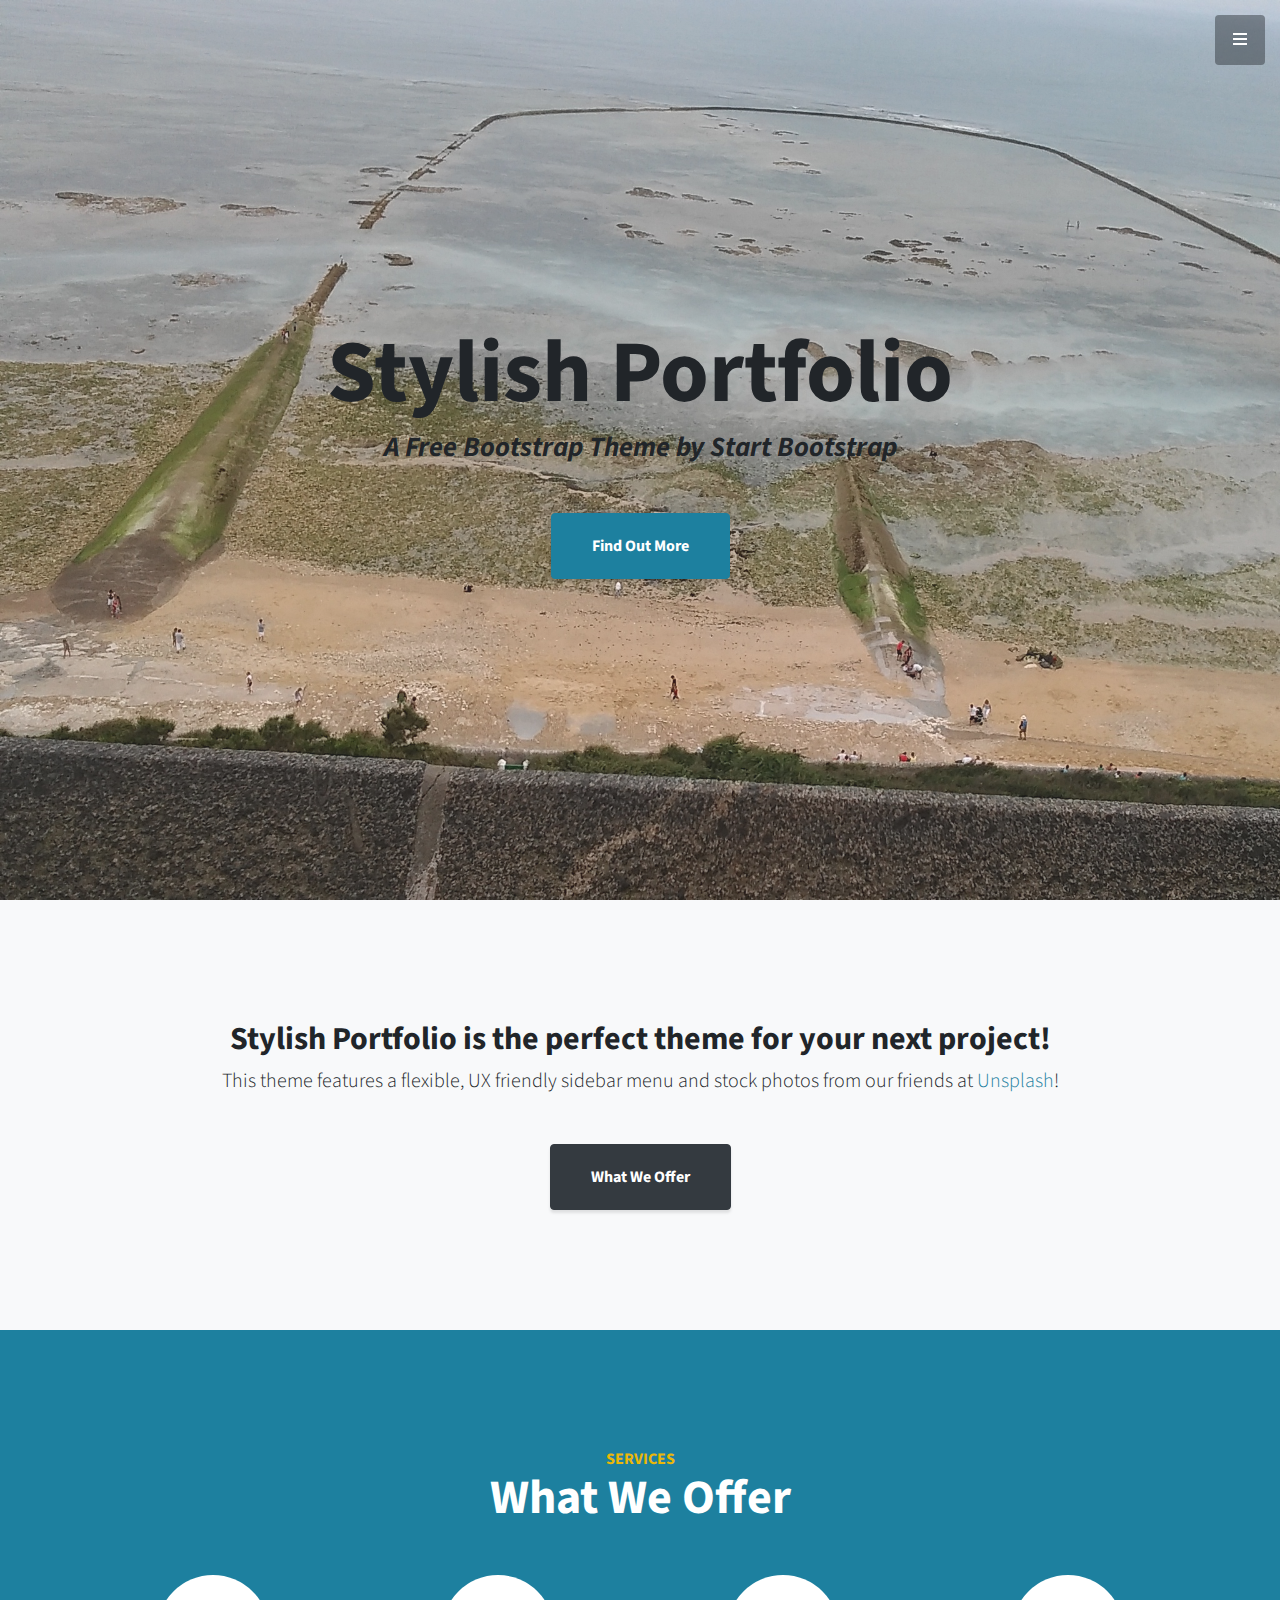
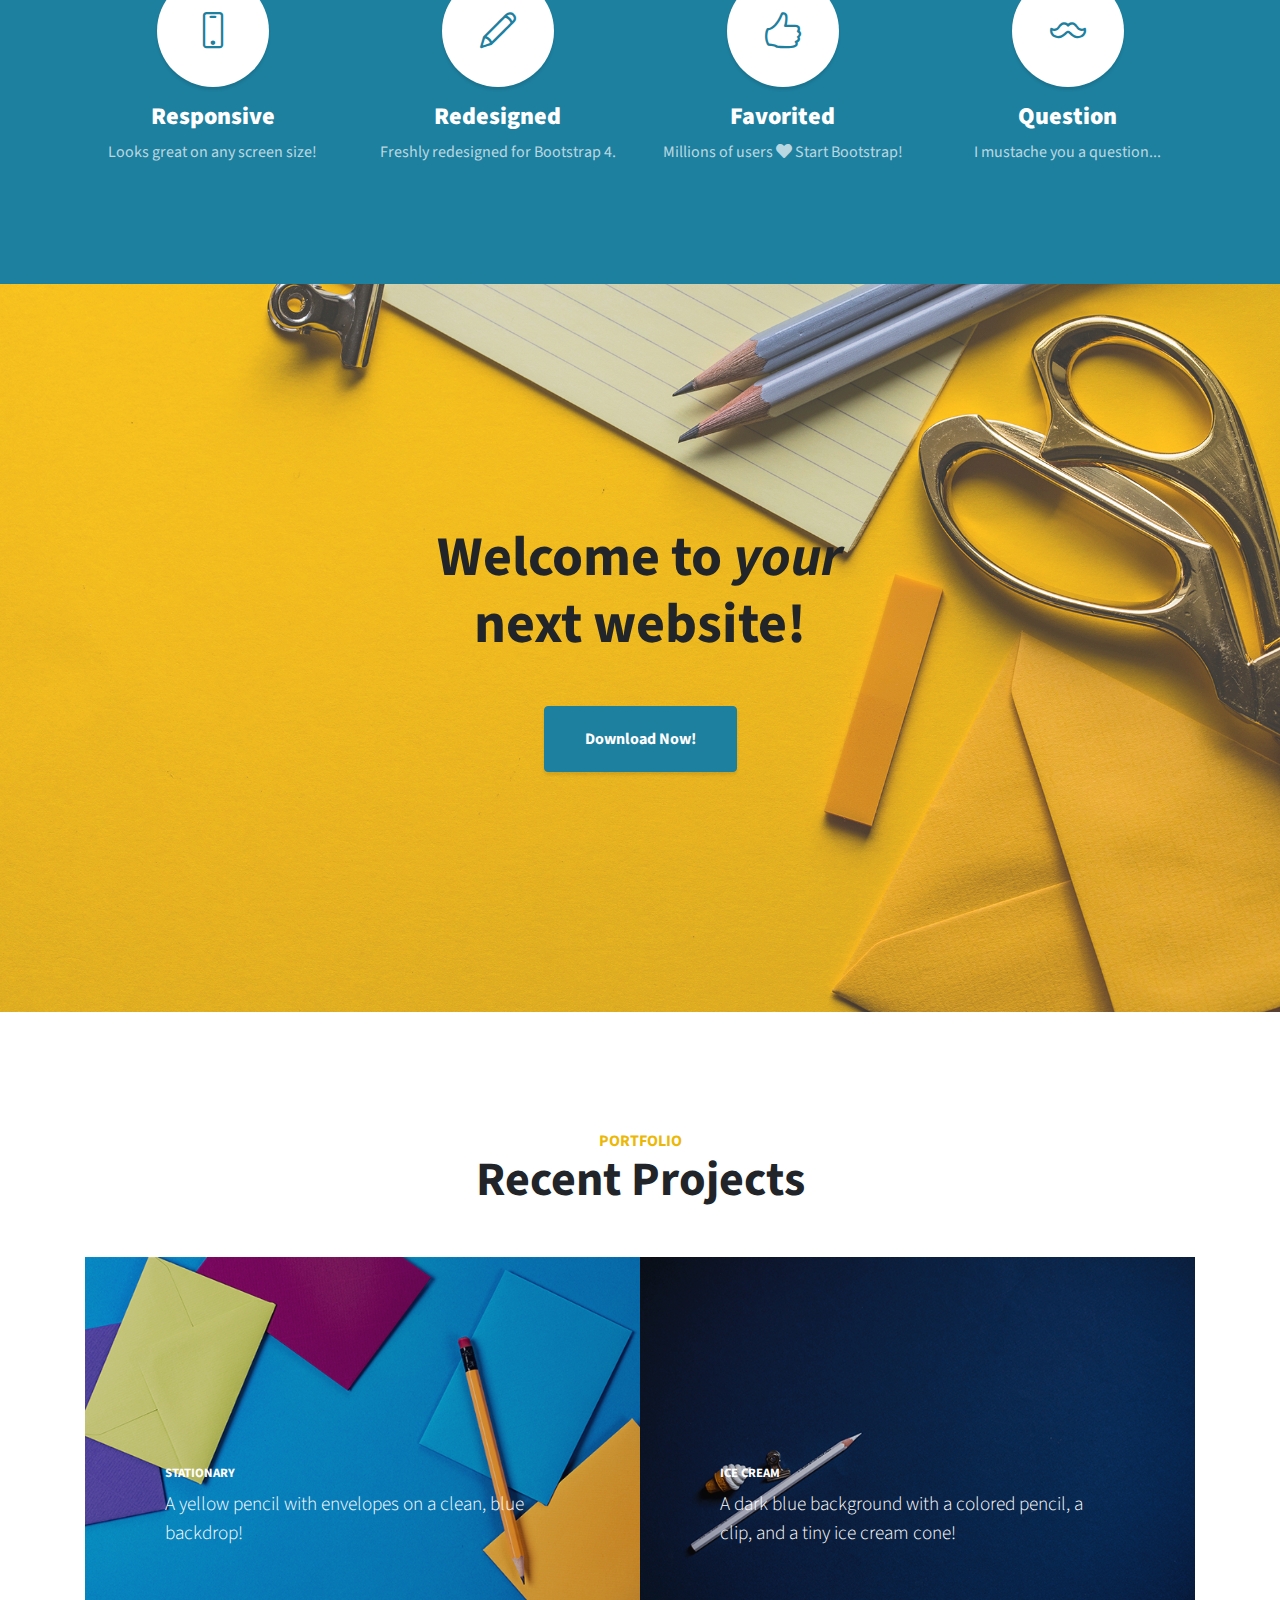
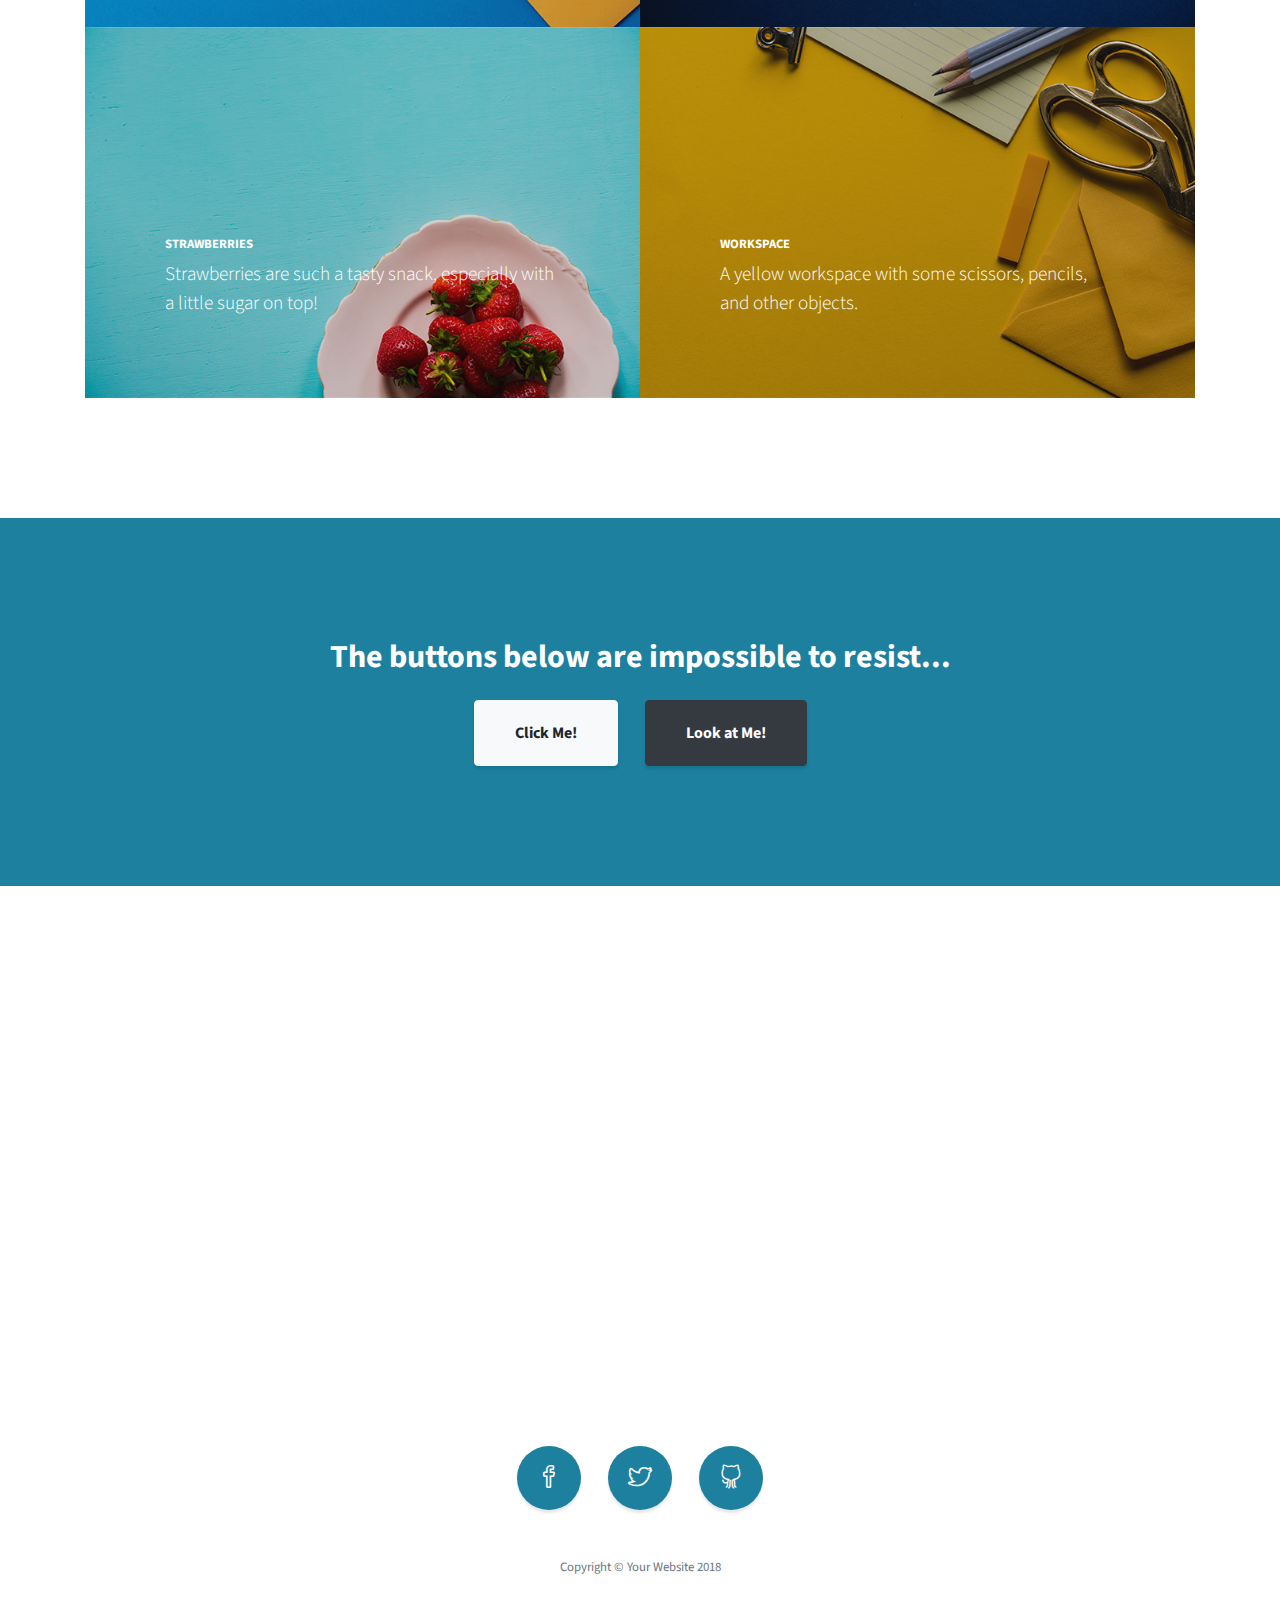
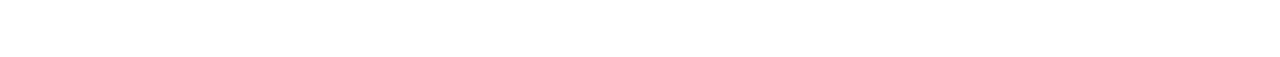
<file: static/startbootstrap-stylish-portfolio-gh-pages/index.html>
<!DOCTYPE html>
<html lang="en">

  <head>

    <meta charset="utf-8">
    <meta name="viewport" content="width=device-width, initial-scale=1, shrink-to-fit=no">
    <meta name="description" content="">
    <meta name="author" content="">

    <title>Stylish Portfolio - Start Bootstrap Template</title>

    <!-- Bootstrap Core CSS -->
    <link href="vendor/bootstrap/css/bootstrap.min.css" rel="stylesheet">

    <!-- Custom Fonts -->
    <link href="vendor/fontawesome-free/css/all.min.css" rel="stylesheet" type="text/css">
    <link href="https://fonts.googleapis.com/css?family=Source+Sans+Pro:300,400,700,300italic,400italic,700italic" rel="stylesheet" type="text/css">
    <link href="vendor/simple-line-icons/css/simple-line-icons.css" rel="stylesheet">

    <!-- Custom CSS -->
    <link href="css/stylish-portfolio.min.css" rel="stylesheet">


    <!-- Bootstrap core JavaScript -->
    <script src="vendor/jquery/jquery.min.js"></script>
    <script src="vendor/bootstrap/js/bootstrap.bundle.min.js"></script>

    <!-- Plugin JavaScript -->
    <script src="vendor/jquery-easing/jquery.easing.min.js"></script>

    <!-- Custom scripts for this template -->
    <script src="js/stylish-portfolio.min.js"></script>

  </head>

  <body id="page-top">

    <!-- Navigation -->
    <a class="menu-toggle rounded" href="#">
      <i class="fas fa-bars"></i>
    </a>
    <nav id="sidebar-wrapper">
      <ul class="sidebar-nav">
        <li class="sidebar-brand">
          <a class="js-scroll-trigger" href="#page-top">Start Bootstrap</a>
        </li>
        <li class="sidebar-nav-item">
          <a class="js-scroll-trigger" href="#page-top">Home</a>
        </li>
        <li class="sidebar-nav-item">
          <a class="js-scroll-trigger" href="#about">About</a>
        </li>
        <li class="sidebar-nav-item">
          <a class="js-scroll-trigger" href="#services">Services</a>
        </li>
        <li class="sidebar-nav-item">
          <a class="js-scroll-trigger" href="#portfolio">Portfolio</a>
        </li>
        <li class="sidebar-nav-item">
          <a class="js-scroll-trigger" href="#contact">Contact</a>
        </li>
      </ul>
    </nav>

    <!-- Header -->
    <header class="masthead d-flex">
      <div class="container text-center my-auto">
        <h1 class="mb-1">Stylish Portfolio</h1>
        <h3 class="mb-5">
          <em>A Free Bootstrap Theme by Start Bootstrap</em>
        </h3>
        <a class="btn btn-primary btn-xl js-scroll-trigger" href="#about">Find Out More</a>
      </div>
      <div class="overlay"></div>
    </header>

    <!-- About -->
    <section class="content-section bg-light" id="about">
      <div class="container text-center">
        <div class="row">
          <div class="col-lg-10 mx-auto">
            <h2>Stylish Portfolio is the perfect theme for your next project!</h2>
            <p class="lead mb-5">This theme features a flexible, UX friendly sidebar menu and stock photos from our friends at
              <a href="https://unsplash.com/">Unsplash</a>!</p>
            <a class="btn btn-dark btn-xl js-scroll-trigger" href="#services">What We Offer</a>
          </div>
        </div>
      </div>
    </section>

    <!-- Services -->
    <section class="content-section bg-primary text-white text-center" id="services">
      <div class="container">
        <div class="content-section-heading">
          <h3 class="text-secondary mb-0">Services</h3>
          <h2 class="mb-5">What We Offer</h2>
        </div>
        <div class="row">
          <div class="col-lg-3 col-md-6 mb-5 mb-lg-0">
            <span class="service-icon rounded-circle mx-auto mb-3">
              <i class="icon-screen-smartphone"></i>
            </span>
            <h4>
              <strong>Responsive</strong>
            </h4>
            <p class="text-faded mb-0">Looks great on any screen size!</p>
          </div>
          <div class="col-lg-3 col-md-6 mb-5 mb-lg-0">
            <span class="service-icon rounded-circle mx-auto mb-3">
              <i class="icon-pencil"></i>
            </span>
            <h4>
              <strong>Redesigned</strong>
            </h4>
            <p class="text-faded mb-0">Freshly redesigned for Bootstrap 4.</p>
          </div>
          <div class="col-lg-3 col-md-6 mb-5 mb-md-0">
            <span class="service-icon rounded-circle mx-auto mb-3">
              <i class="icon-like"></i>
            </span>
            <h4>
              <strong>Favorited</strong>
            </h4>
            <p class="text-faded mb-0">Millions of users
              <i class="fas fa-heart"></i>
              Start Bootstrap!</p>
          </div>
          <div class="col-lg-3 col-md-6">
            <span class="service-icon rounded-circle mx-auto mb-3">
              <i class="icon-mustache"></i>
            </span>
            <h4>
              <strong>Question</strong>
            </h4>
            <p class="text-faded mb-0">I mustache you a question...</p>
          </div>
        </div>
      </div>
    </section>

    <!-- Callout -->
    <section class="callout">
      <div class="container text-center">
        <h2 class="mx-auto mb-5">Welcome to
          <em>your</em>
          next website!</h2>
        <a class="btn btn-primary btn-xl" href="https://startbootstrap.com/template-overviews/stylish-portfolio/">Download Now!</a>
      </div>
    </section>

    <!-- Portfolio -->
    <section class="content-section" id="portfolio">
      <div class="container">
        <div class="content-section-heading text-center">
          <h3 class="text-secondary mb-0">Portfolio</h3>
          <h2 class="mb-5">Recent Projects</h2>
        </div>
        <div class="row no-gutters">
          <div class="col-lg-6">
            <a class="portfolio-item" href="#">
              <span class="caption">
                <span class="caption-content">
                  <h2>Stationary</h2>
                  <p class="mb-0">A yellow pencil with envelopes on a clean, blue backdrop!</p>
                </span>
              </span>
              <img class="img-fluid" src="img/portfolio-1.jpg" alt="">
            </a>
          </div>
          <div class="col-lg-6">
            <a class="portfolio-item" href="#">
              <span class="caption">
                <span class="caption-content">
                  <h2>Ice Cream</h2>
                  <p class="mb-0">A dark blue background with a colored pencil, a clip, and a tiny ice cream cone!</p>
                </span>
              </span>
              <img class="img-fluid" src="img/portfolio-2.jpg" alt="">
            </a>
          </div>
          <div class="col-lg-6">
            <a class="portfolio-item" href="#">
              <span class="caption">
                <span class="caption-content">
                  <h2>Strawberries</h2>
                  <p class="mb-0">Strawberries are such a tasty snack, especially with a little sugar on top!</p>
                </span>
              </span>
              <img class="img-fluid" src="img/portfolio-3.jpg" alt="">
            </a>
          </div>
          <div class="col-lg-6">
            <a class="portfolio-item" href="#">
              <span class="caption">
                <span class="caption-content">
                  <h2>Workspace</h2>
                  <p class="mb-0">A yellow workspace with some scissors, pencils, and other objects.</p>
                </span>
              </span>
              <img class="img-fluid" src="img/portfolio-4.jpg" alt="">
            </a>
          </div>
        </div>
      </div>
    </section>

    <!-- Call to Action -->
    <section class="content-section bg-primary text-white">
      <div class="container text-center">
        <h2 class="mb-4">The buttons below are impossible to resist...</h2>
        <a href="#" class="btn btn-xl btn-light mr-4">Click Me!</a>
        <a href="#" class="btn btn-xl btn-dark">Look at Me!</a>
      </div>
    </section>

    <!-- Map -->
    <section id="contact" class="map">
      <iframe width="100%" height="100%" frameborder="0" scrolling="no" marginheight="0" marginwidth="0" src="https://maps.google.com/maps?f=q&amp;source=s_q&amp;hl=en&amp;geocode=&amp;q=Twitter,+Inc.,+Market+Street,+San+Francisco,+CA&amp;aq=0&amp;oq=twitter&amp;sll=28.659344,-81.187888&amp;sspn=0.128789,0.264187&amp;ie=UTF8&amp;hq=Twitter,+Inc.,+Market+Street,+San+Francisco,+CA&amp;t=m&amp;z=15&amp;iwloc=A&amp;output=embed"></iframe>
      <br/>
      <small>
        <a href="https://maps.google.com/maps?f=q&amp;source=embed&amp;hl=en&amp;geocode=&amp;q=Twitter,+Inc.,+Market+Street,+San+Francisco,+CA&amp;aq=0&amp;oq=twitter&amp;sll=28.659344,-81.187888&amp;sspn=0.128789,0.264187&amp;ie=UTF8&amp;hq=Twitter,+Inc.,+Market+Street,+San+Francisco,+CA&amp;t=m&amp;z=15&amp;iwloc=A"></a>
      </small>
    </section>

    <!-- Footer -->
    <footer class="footer text-center">
      <div class="container">
        <ul class="list-inline mb-5">
          <li class="list-inline-item">
            <a class="social-link rounded-circle text-white mr-3" href="#">
              <i class="icon-social-facebook"></i>
            </a>
          </li>
          <li class="list-inline-item">
            <a class="social-link rounded-circle text-white mr-3" href="#">
              <i class="icon-social-twitter"></i>
            </a>
          </li>
          <li class="list-inline-item">
            <a class="social-link rounded-circle text-white" href="#">
              <i class="icon-social-github"></i>
            </a>
          </li>
        </ul>
        <p class="text-muted small mb-0">Copyright &copy; Your Website 2018</p>
      </div>
    </footer>

    <!-- Scroll to Top Button-->
    <a class="scroll-to-top rounded js-scroll-trigger" href="#page-top">
      <i class="fas fa-angle-up"></i>
    </a>
  </body>

</html>
</file>
<file: static/startbootstrap-stylish-portfolio-gh-pages/vendor/simple-line-icons/css/simple-line-icons.css>
@font-face {
  font-family: 'simple-line-icons';
  src: url('../fonts/Simple-Line-Icons.eot?v=2.4.0');
  src: url('../fonts/Simple-Line-Icons.eot?v=2.4.0#iefix') format('embedded-opentype'), url('../fonts/Simple-Line-Icons.woff2?v=2.4.0') format('woff2'), url('../fonts/Simple-Line-Icons.ttf?v=2.4.0') format('truetype'), url('../fonts/Simple-Line-Icons.woff?v=2.4.0') format('woff'), url('../fonts/Simple-Line-Icons.svg?v=2.4.0#simple-line-icons') format('svg');
  font-weight: normal;
  font-style: normal;
}
/*
 Use the following CSS code if you want to have a class per icon.
 Instead of a list of all class selectors, you can use the generic [class*="icon-"] selector, but it's slower:
*/
.icon-user,
.icon-people,
.icon-user-female,
.icon-user-follow,
.icon-user-following,
.icon-user-unfollow,
.icon-login,
.icon-logout,
.icon-emotsmile,
.icon-phone,
.icon-call-end,
.icon-call-in,
.icon-call-out,
.icon-map,
.icon-location-pin,
.icon-direction,
.icon-directions,
.icon-compass,
.icon-layers,
.icon-menu,
.icon-list,
.icon-options-vertical,
.icon-options,
.icon-arrow-down,
.icon-arrow-left,
.icon-arrow-right,
.icon-arrow-up,
.icon-arrow-up-circle,
.icon-arrow-left-circle,
.icon-arrow-right-circle,
.icon-arrow-down-circle,
.icon-check,
.icon-clock,
.icon-plus,
.icon-minus,
.icon-close,
.icon-event,
.icon-exclamation,
.icon-organization,
.icon-trophy,
.icon-screen-smartphone,
.icon-screen-desktop,
.icon-plane,
.icon-notebook,
.icon-mustache,
.icon-mouse,
.icon-magnet,
.icon-energy,
.icon-disc,
.icon-cursor,
.icon-cursor-move,
.icon-crop,
.icon-chemistry,
.icon-speedometer,
.icon-shield,
.icon-screen-tablet,
.icon-magic-wand,
.icon-hourglass,
.icon-graduation,
.icon-ghost,
.icon-game-controller,
.icon-fire,
.icon-eyeglass,
.icon-envelope-open,
.icon-envelope-letter,
.icon-bell,
.icon-badge,
.icon-anchor,
.icon-wallet,
.icon-vector,
.icon-speech,
.icon-puzzle,
.icon-printer,
.icon-present,
.icon-playlist,
.icon-pin,
.icon-picture,
.icon-handbag,
.icon-globe-alt,
.icon-globe,
.icon-folder-alt,
.icon-folder,
.icon-film,
.icon-feed,
.icon-drop,
.icon-drawer,
.icon-docs,
.icon-doc,
.icon-diamond,
.icon-cup,
.icon-calculator,
.icon-bubbles,
.icon-briefcase,
.icon-book-open,
.icon-basket-loaded,
.icon-basket,
.icon-bag,
.icon-action-undo,
.icon-action-redo,
.icon-wrench,
.icon-umbrella,
.icon-trash,
.icon-tag,
.icon-support,
.icon-frame,
.icon-size-fullscreen,
.icon-size-actual,
.icon-shuffle,
.icon-share-alt,
.icon-share,
.icon-rocket,
.icon-question,
.icon-pie-chart,
.icon-pencil,
.icon-note,
.icon-loop,
.icon-home,
.icon-grid,
.icon-graph,
.icon-microphone,
.icon-music-tone-alt,
.icon-music-tone,
.icon-earphones-alt,
.icon-earphones,
.icon-equalizer,
.icon-like,
.icon-dislike,
.icon-control-start,
.icon-control-rewind,
.icon-control-play,
.icon-control-pause,
.icon-control-forward,
.icon-control-end,
.icon-volume-1,
.icon-volume-2,
.icon-volume-off,
.icon-calendar,
.icon-bulb,
.icon-chart,
.icon-ban,
.icon-bubble,
.icon-camrecorder,
.icon-camera,
.icon-cloud-download,
.icon-cloud-upload,
.icon-envelope,
.icon-eye,
.icon-flag,
.icon-heart,
.icon-info,
.icon-key,
.icon-link,
.icon-lock,
.icon-lock-open,
.icon-magnifier,
.icon-magnifier-add,
.icon-magnifier-remove,
.icon-paper-clip,
.icon-paper-plane,
.icon-power,
.icon-refresh,
.icon-reload,
.icon-settings,
.icon-star,
.icon-symbol-female,
.icon-symbol-male,
.icon-target,
.icon-credit-card,
.icon-paypal,
.icon-social-tumblr,
.icon-social-twitter,
.icon-social-facebook,
.icon-social-instagram,
.icon-social-linkedin,
.icon-social-pinterest,
.icon-social-github,
.icon-social-google,
.icon-social-reddit,
.icon-social-skype,
.icon-social-dribbble,
.icon-social-behance,
.icon-social-foursqare,
.icon-social-soundcloud,
.icon-social-spotify,
.icon-social-stumbleupon,
.icon-social-youtube,
.icon-social-dropbox,
.icon-social-vkontakte,
.icon-social-steam {
  font-family: 'simple-line-icons';
  speak: none;
  font-style: normal;
  font-weight: normal;
  font-variant: normal;
  text-transform: none;
  line-height: 1;
  /* Better Font Rendering =========== */
  -webkit-font-smoothing: antialiased;
  -moz-osx-font-smoothing: grayscale;
}
.icon-user:before {
  content: "\e005";
}
.icon-people:before {
  content: "\e001";
}
.icon-user-female:before {
  content: "\e000";
}
.icon-user-follow:before {
  content: "\e002";
}
.icon-user-following:before {
  content: "\e003";
}
.icon-user-unfollow:before {
  content: "\e004";
}
.icon-login:before {
  content: "\e066";
}
.icon-logout:before {
  content: "\e065";
}
.icon-emotsmile:before {
  content: "\e021";
}
.icon-phone:before {
  content: "\e600";
}
.icon-call-end:before {
  content: "\e048";
}
.icon-call-in:before {
  content: "\e047";
}
.icon-call-out:before {
  content: "\e046";
}
.icon-map:before {
  content: "\e033";
}
.icon-location-pin:before {
  content: "\e096";
}
.icon-direction:before {
  content: "\e042";
}
.icon-directions:before {
  content: "\e041";
}
.icon-compass:before {
  content: "\e045";
}
.icon-layers:before {
  content: "\e034";
}
.icon-menu:before {
  content: "\e601";
}
.icon-list:before {
  content: "\e067";
}
.icon-options-vertical:before {
  content: "\e602";
}
.icon-options:before {
  content: "\e603";
}
.icon-arrow-down:before {
  content: "\e604";
}
.icon-arrow-left:before {
  content: "\e605";
}
.icon-arrow-right:before {
  content: "\e606";
}
.icon-arrow-up:before {
  content: "\e607";
}
.icon-arrow-up-circle:before {
  content: "\e078";
}
.icon-arrow-left-circle:before {
  content: "\e07a";
}
.icon-arrow-right-circle:before {
  content: "\e079";
}
.icon-arrow-down-circle:before {
  content: "\e07b";
}
.icon-check:before {
  content: "\e080";
}
.icon-clock:before {
  content: "\e081";
}
.icon-plus:before {
  content: "\e095";
}
.icon-minus:before {
  content: "\e615";
}
.icon-close:before {
  content: "\e082";
}
.icon-event:before {
  content: "\e619";
}
.icon-exclamation:before {
  content: "\e617";
}
.icon-organization:before {
  content: "\e616";
}
.icon-trophy:before {
  content: "\e006";
}
.icon-screen-smartphone:before {
  content: "\e010";
}
.icon-screen-desktop:before {
  content: "\e011";
}
.icon-plane:before {
  content: "\e012";
}
.icon-notebook:before {
  content: "\e013";
}
.icon-mustache:before {
  content: "\e014";
}
.icon-mouse:before {
  content: "\e015";
}
.icon-magnet:before {
  content: "\e016";
}
.icon-energy:before {
  content: "\e020";
}
.icon-disc:before {
  content: "\e022";
}
.icon-cursor:before {
  content: "\e06e";
}
.icon-cursor-move:before {
  content: "\e023";
}
.icon-crop:before {
  content: "\e024";
}
.icon-chemistry:before {
  content: "\e026";
}
.icon-speedometer:before {
  content: "\e007";
}
.icon-shield:before {
  content: "\e00e";
}
.icon-screen-tablet:before {
  content: "\e00f";
}
.icon-magic-wand:before {
  content: "\e017";
}
.icon-hourglass:before {
  content: "\e018";
}
.icon-graduation:before {
  content: "\e019";
}
.icon-ghost:before {
  content: "\e01a";
}
.icon-game-controller:before {
  content: "\e01b";
}
.icon-fire:before {
  content: "\e01c";
}
.icon-eyeglass:before {
  content: "\e01d";
}
.icon-envelope-open:before {
  content: "\e01e";
}
.icon-envelope-letter:before {
  content: "\e01f";
}
.icon-bell:before {
  content: "\e027";
}
.icon-badge:before {
  content: "\e028";
}
.icon-anchor:before {
  content: "\e029";
}
.icon-wallet:before {
  content: "\e02a";
}
.icon-vector:before {
  content: "\e02b";
}
.icon-speech:before {
  content: "\e02c";
}
.icon-puzzle:before {
  content: "\e02d";
}
.icon-printer:before {
  content: "\e02e";
}
.icon-present:before {
  content: "\e02f";
}
.icon-playlist:before {
  content: "\e030";
}
.icon-pin:before {
  content: "\e031";
}
.icon-picture:before {
  content: "\e032";
}
.icon-handbag:before {
  content: "\e035";
}
.icon-globe-alt:before {
  content: "\e036";
}
.icon-globe:before {
  content: "\e037";
}
.icon-folder-alt:before {
  content: "\e039";
}
.icon-folder:before {
  content: "\e089";
}
.icon-film:before {
  content: "\e03a";
}
.icon-feed:before {
  content: "\e03b";
}
.icon-drop:before {
  content: "\e03e";
}
.icon-drawer:before {
  content: "\e03f";
}
.icon-docs:before {
  content: "\e040";
}
.icon-doc:before {
  content: "\e085";
}
.icon-diamond:before {
  content: "\e043";
}
.icon-cup:before {
  content: "\e044";
}
.icon-calculator:before {
  content: "\e049";
}
.icon-bubbles:before {
  content: "\e04a";
}
.icon-briefcase:before {
  content: "\e04b";
}
.icon-book-open:before {
  content: "\e04c";
}
.icon-basket-loaded:before {
  content: "\e04d";
}
.icon-basket:before {
  content: "\e04e";
}
.icon-bag:before {
  content: "\e04f";
}
.icon-action-undo:before {
  content: "\e050";
}
.icon-action-redo:before {
  content: "\e051";
}
.icon-wrench:before {
  content: "\e052";
}
.icon-umbrella:before {
  content: "\e053";
}
.icon-trash:before {
  content: "\e054";
}
.icon-tag:before {
  content: "\e055";
}
.icon-support:before {
  content: "\e056";
}
.icon-frame:before {
  content: "\e038";
}
.icon-size-fullscreen:before {
  content: "\e057";
}
.icon-size-actual:before {
  content: "\e058";
}
.icon-shuffle:before {
  content: "\e059";
}
.icon-share-alt:before {
  content: "\e05a";
}
.icon-share:before {
  content: "\e05b";
}
.icon-rocket:before {
  content: "\e05c";
}
.icon-question:before {
  content: "\e05d";
}
.icon-pie-chart:before {
  content: "\e05e";
}
.icon-pencil:before {
  content: "\e05f";
}
.icon-note:before {
  content: "\e060";
}
.icon-loop:before {
  content: "\e064";
}
.icon-home:before {
  content: "\e069";
}
.icon-grid:before {
  content: "\e06a";
}
.icon-graph:before {
  content: "\e06b";
}
.icon-microphone:before {
  content: "\e063";
}
.icon-music-tone-alt:before {
  content: "\e061";
}
.icon-music-tone:before {
  content: "\e062";
}
.icon-earphones-alt:before {
  content: "\e03c";
}
.icon-earphones:before {
  content: "\e03d";
}
.icon-equalizer:before {
  content: "\e06c";
}
.icon-like:before {
  content: "\e068";
}
.icon-dislike:before {
  content: "\e06d";
}
.icon-control-start:before {
  content: "\e06f";
}
.icon-control-rewind:before {
  content: "\e070";
}
.icon-control-play:before {
  content: "\e071";
}
.icon-control-pause:before {
  content: "\e072";
}
.icon-control-forward:before {
  content: "\e073";
}
.icon-control-end:before {
  content: "\e074";
}
.icon-volume-1:before {
  content: "\e09f";
}
.icon-volume-2:before {
  content: "\e0a0";
}
.icon-volume-off:before {
  content: "\e0a1";
}
.icon-calendar:before {
  content: "\e075";
}
.icon-bulb:before {
  content: "\e076";
}
.icon-chart:before {
  content: "\e077";
}
.icon-ban:before {
  content: "\e07c";
}
.icon-bubble:before {
  content: "\e07d";
}
.icon-camrecorder:before {
  content: "\e07e";
}
.icon-camera:before {
  content: "\e07f";
}
.icon-cloud-download:before {
  content: "\e083";
}
.icon-cloud-upload:before {
  content: "\e084";
}
.icon-envelope:before {
  content: "\e086";
}
.icon-eye:before {
  content: "\e087";
}
.icon-flag:before {
  content: "\e088";
}
.icon-heart:before {
  content: "\e08a";
}
.icon-info:before {
  content: "\e08b";
}
.icon-key:before {
  content: "\e08c";
}
.icon-link:before {
  content: "\e08d";
}
.icon-lock:before {
  content: "\e08e";
}
.icon-lock-open:before {
  content: "\e08f";
}
.icon-magnifier:before {
  content: "\e090";
}
.icon-magnifier-add:before {
  content: "\e091";
}
.icon-magnifier-remove:before {
  content: "\e092";
}
.icon-paper-clip:before {
  content: "\e093";
}
.icon-paper-plane:before {
  content: "\e094";
}
.icon-power:before {
  content: "\e097";
}
.icon-refresh:before {
  content: "\e098";
}
.icon-reload:before {
  content: "\e099";
}
.icon-settings:before {
  content: "\e09a";
}
.icon-star:before {
  content: "\e09b";
}
.icon-symbol-female:before {
  content: "\e09c";
}
.icon-symbol-male:before {
  content: "\e09d";
}
.icon-target:before {
  content: "\e09e";
}
.icon-credit-card:before {
  content: "\e025";
}
.icon-paypal:before {
  content: "\e608";
}
.icon-social-tumblr:before {
  content: "\e00a";
}
.icon-social-twitter:before {
  content: "\e009";
}
.icon-social-facebook:before {
  content: "\e00b";
}
.icon-social-instagram:before {
  content: "\e609";
}
.icon-social-linkedin:before {
  content: "\e60a";
}
.icon-social-pinterest:before {
  content: "\e60b";
}
.icon-social-github:before {
  content: "\e60c";
}
.icon-social-google:before {
  content: "\e60d";
}
.icon-social-reddit:before {
  content: "\e60e";
}
.icon-social-skype:before {
  content: "\e60f";
}
.icon-social-dribbble:before {
  content: "\e00d";
}
.icon-social-behance:before {
  content: "\e610";
}
.icon-social-foursqare:before {
  content: "\e611";
}
.icon-social-soundcloud:before {
  content: "\e612";
}
.icon-social-spotify:before {
  content: "\e613";
}
.icon-social-stumbleupon:before {
  content: "\e614";
}
.icon-social-youtube:before {
  content: "\e008";
}
.icon-social-dropbox:before {
  content: "\e00c";
}
.icon-social-vkontakte:before {
  content: "\e618";
}
.icon-social-steam:before {
  content: "\e620";
}
</file>
<file: static/startbootstrap-stylish-portfolio-gh-pages/vendor/fontawesome-free/css/all.min.css>
/*!
 * Font Awesome Free 5.3.1 by @fontawesome - https://fontawesome.com
 * License - https://fontawesome.com/license/free (Icons: CC BY 4.0, Fonts: SIL OFL 1.1, Code: MIT License)
 */
.fa,.fab,.fal,.far,.fas{-moz-osx-font-smoothing:grayscale;-webkit-font-smoothing:antialiased;display:inline-block;font-style:normal;font-variant:normal;text-rendering:auto;line-height:1}.fa-lg{font-size:1.33333em;line-height:.75em;vertical-align:-.0667em}.fa-xs{font-size:.75em}.fa-sm{font-size:.875em}.fa-1x{font-size:1em}.fa-2x{font-size:2em}.fa-3x{font-size:3em}.fa-4x{font-size:4em}.fa-5x{font-size:5em}.fa-6x{font-size:6em}.fa-7x{font-size:7em}.fa-8x{font-size:8em}.fa-9x{font-size:9em}.fa-10x{font-size:10em}.fa-fw{text-align:center;width:1.25em}.fa-ul{list-style-type:none;margin-left:2.5em;padding-left:0}.fa-ul>li{position:relative}.fa-li{left:-2em;position:absolute;text-align:center;width:2em;line-height:inherit}.fa-border{border:.08em solid #eee;border-radius:.1em;padding:.2em .25em .15em}.fa-pull-left{float:left}.fa-pull-right{float:right}.fa.fa-pull-left,.fab.fa-pull-left,.fal.fa-pull-left,.far.fa-pull-left,.fas.fa-pull-left{margin-right:.3em}.fa.fa-pull-right,.fab.fa-pull-right,.fal.fa-pull-right,.far.fa-pull-right,.fas.fa-pull-right{margin-left:.3em}.fa-spin{animation:fa-spin 2s infinite linear}.fa-pulse{animation:fa-spin 1s infinite steps(8)}@keyframes fa-spin{0%{transform:rotate(0deg)}to{transform:rotate(1turn)}}.fa-rotate-90{-ms-filter:"progid:DXImageTransform.Microsoft.BasicImage(rotation=1)";transform:rotate(90deg)}.fa-rotate-180{-ms-filter:"progid:DXImageTransform.Microsoft.BasicImage(rotation=2)";transform:rotate(180deg)}.fa-rotate-270{-ms-filter:"progid:DXImageTransform.Microsoft.BasicImage(rotation=3)";transform:rotate(270deg)}.fa-flip-horizontal{-ms-filter:"progid:DXImageTransform.Microsoft.BasicImage(rotation=0, mirror=1)";transform:scaleX(-1)}.fa-flip-vertical{transform:scaleY(-1)}.fa-flip-horizontal.fa-flip-vertical,.fa-flip-vertical{-ms-filter:"progid:DXImageTransform.Microsoft.BasicImage(rotation=2, mirror=1)"}.fa-flip-horizontal.fa-flip-vertical{transform:scale(-1)}:root .fa-flip-horizontal,:root .fa-flip-vertical,:root .fa-rotate-90,:root .fa-rotate-180,:root .fa-rotate-270{-webkit-filter:none;filter:none}.fa-stack{display:inline-block;height:2em;line-height:2em;position:relative;vertical-align:middle;width:2em}.fa-stack-1x,.fa-stack-2x{left:0;position:absolute;text-align:center;width:100%}.fa-stack-1x{line-height:inherit}.fa-stack-2x{font-size:2em}.fa-inverse{color:#fff}.fa-500px:before{content:"\f26e"}.fa-accessible-icon:before{content:"\f368"}.fa-accusoft:before{content:"\f369"}.fa-ad:before{content:"\f641"}.fa-address-book:before{content:"\f2b9"}.fa-address-card:before{content:"\f2bb"}.fa-adjust:before{content:"\f042"}.fa-adn:before{content:"\f170"}.fa-adversal:before{content:"\f36a"}.fa-affiliatetheme:before{content:"\f36b"}.fa-air-freshener:before{content:"\f5d0"}.fa-algolia:before{content:"\f36c"}.fa-align-center:before{content:"\f037"}.fa-align-justify:before{content:"\f039"}.fa-align-left:before{content:"\f036"}.fa-align-right:before{content:"\f038"}.fa-alipay:before{content:"\f642"}.fa-allergies:before{content:"\f461"}.fa-amazon:before{content:"\f270"}.fa-amazon-pay:before{content:"\f42c"}.fa-ambulance:before{content:"\f0f9"}.fa-american-sign-language-interpreting:before{content:"\f2a3"}.fa-amilia:before{content:"\f36d"}.fa-anchor:before{content:"\f13d"}.fa-android:before{content:"\f17b"}.fa-angellist:before{content:"\f209"}.fa-angle-double-down:before{content:"\f103"}.fa-angle-double-left:before{content:"\f100"}.fa-angle-double-right:before{content:"\f101"}.fa-angle-double-up:before{content:"\f102"}.fa-angle-down:before{content:"\f107"}.fa-angle-left:before{content:"\f104"}.fa-angle-right:before{content:"\f105"}.fa-angle-up:before{content:"\f106"}.fa-angry:before{content:"\f556"}.fa-angrycreative:before{content:"\f36e"}.fa-angular:before{content:"\f420"}.fa-ankh:before{content:"\f644"}.fa-app-store:before{content:"\f36f"}.fa-app-store-ios:before{content:"\f370"}.fa-apper:before{content:"\f371"}.fa-apple:before{content:"\f179"}.fa-apple-alt:before{content:"\f5d1"}.fa-apple-pay:before{content:"\f415"}.fa-archive:before{content:"\f187"}.fa-archway:before{content:"\f557"}.fa-arrow-alt-circle-down:before{content:"\f358"}.fa-arrow-alt-circle-left:before{content:"\f359"}.fa-arrow-alt-circle-right:before{content:"\f35a"}.fa-arrow-alt-circle-up:before{content:"\f35b"}.fa-arrow-circle-down:before{content:"\f0ab"}.fa-arrow-circle-left:before{content:"\f0a8"}.fa-arrow-circle-right:before{content:"\f0a9"}.fa-arrow-circle-up:before{content:"\f0aa"}.fa-arrow-down:before{content:"\f063"}.fa-arrow-left:before{content:"\f060"}.fa-arrow-right:before{content:"\f061"}.fa-arrow-up:before{content:"\f062"}.fa-arrows-alt:before{content:"\f0b2"}.fa-arrows-alt-h:before{content:"\f337"}.fa-arrows-alt-v:before{content:"\f338"}.fa-assistive-listening-systems:before{content:"\f2a2"}.fa-asterisk:before{content:"\f069"}.fa-asymmetrik:before{content:"\f372"}.fa-at:before{content:"\f1fa"}.fa-atlas:before{content:"\f558"}.fa-atom:before{content:"\f5d2"}.fa-audible:before{content:"\f373"}.fa-audio-description:before{content:"\f29e"}.fa-autoprefixer:before{content:"\f41c"}.fa-avianex:before{content:"\f374"}.fa-aviato:before{content:"\f421"}.fa-award:before{content:"\f559"}.fa-aws:before{content:"\f375"}.fa-backspace:before{content:"\f55a"}.fa-backward:before{content:"\f04a"}.fa-balance-scale:before{content:"\f24e"}.fa-ban:before{content:"\f05e"}.fa-band-aid:before{content:"\f462"}.fa-bandcamp:before{content:"\f2d5"}.fa-barcode:before{content:"\f02a"}.fa-bars:before{content:"\f0c9"}.fa-baseball-ball:before{content:"\f433"}.fa-basketball-ball:before{content:"\f434"}.fa-bath:before{content:"\f2cd"}.fa-battery-empty:before{content:"\f244"}.fa-battery-full:before{content:"\f240"}.fa-battery-half:before{content:"\f242"}.fa-battery-quarter:before{content:"\f243"}.fa-battery-three-quarters:before{content:"\f241"}.fa-bed:before{content:"\f236"}.fa-beer:before{content:"\f0fc"}.fa-behance:before{content:"\f1b4"}.fa-behance-square:before{content:"\f1b5"}.fa-bell:before{content:"\f0f3"}.fa-bell-slash:before{content:"\f1f6"}.fa-bezier-curve:before{content:"\f55b"}.fa-bible:before{content:"\f647"}.fa-bicycle:before{content:"\f206"}.fa-bimobject:before{content:"\f378"}.fa-binoculars:before{content:"\f1e5"}.fa-birthday-cake:before{content:"\f1fd"}.fa-bitbucket:before{content:"\f171"}.fa-bitcoin:before{content:"\f379"}.fa-bity:before{content:"\f37a"}.fa-black-tie:before{content:"\f27e"}.fa-blackberry:before{content:"\f37b"}.fa-blender:before{content:"\f517"}.fa-blind:before{content:"\f29d"}.fa-blogger:before{content:"\f37c"}.fa-blogger-b:before{content:"\f37d"}.fa-bluetooth:before{content:"\f293"}.fa-bluetooth-b:before{content:"\f294"}.fa-bold:before{content:"\f032"}.fa-bolt:before{content:"\f0e7"}.fa-bomb:before{content:"\f1e2"}.fa-bone:before{content:"\f5d7"}.fa-bong:before{content:"\f55c"}.fa-book:before{content:"\f02d"}.fa-book-open:before{content:"\f518"}.fa-book-reader:before{content:"\f5da"}.fa-bookmark:before{content:"\f02e"}.fa-bowling-ball:before{content:"\f436"}.fa-box:before{content:"\f466"}.fa-box-open:before{content:"\f49e"}.fa-boxes:before{content:"\f468"}.fa-braille:before{content:"\f2a1"}.fa-brain:before{content:"\f5dc"}.fa-briefcase:before{content:"\f0b1"}.fa-briefcase-medical:before{content:"\f469"}.fa-broadcast-tower:before{content:"\f519"}.fa-broom:before{content:"\f51a"}.fa-brush:before{content:"\f55d"}.fa-btc:before{content:"\f15a"}.fa-bug:before{content:"\f188"}.fa-building:before{content:"\f1ad"}.fa-bullhorn:before{content:"\f0a1"}.fa-bullseye:before{content:"\f140"}.fa-burn:before{content:"\f46a"}.fa-buromobelexperte:before{content:"\f37f"}.fa-bus:before{content:"\f207"}.fa-bus-alt:before{content:"\f55e"}.fa-business-time:before{content:"\f64a"}.fa-buysellads:before{content:"\f20d"}.fa-calculator:before{content:"\f1ec"}.fa-calendar:before{content:"\f133"}.fa-calendar-alt:before{content:"\f073"}.fa-calendar-check:before{content:"\f274"}.fa-calendar-minus:before{content:"\f272"}.fa-calendar-plus:before{content:"\f271"}.fa-calendar-times:before{content:"\f273"}.fa-camera:before{content:"\f030"}.fa-camera-retro:before{content:"\f083"}.fa-cannabis:before{content:"\f55f"}.fa-capsules:before{content:"\f46b"}.fa-car:before{content:"\f1b9"}.fa-car-alt:before{content:"\f5de"}.fa-car-battery:before{content:"\f5df"}.fa-car-crash:before{content:"\f5e1"}.fa-car-side:before{content:"\f5e4"}.fa-caret-down:before{content:"\f0d7"}.fa-caret-left:before{content:"\f0d9"}.fa-caret-right:before{content:"\f0da"}.fa-caret-square-down:before{content:"\f150"}.fa-caret-square-left:before{content:"\f191"}.fa-caret-square-right:before{content:"\f152"}.fa-caret-square-up:before{content:"\f151"}.fa-caret-up:before{content:"\f0d8"}.fa-cart-arrow-down:before{content:"\f218"}.fa-cart-plus:before{content:"\f217"}.fa-cc-amazon-pay:before{content:"\f42d"}.fa-cc-amex:before{content:"\f1f3"}.fa-cc-apple-pay:before{content:"\f416"}.fa-cc-diners-club:before{content:"\f24c"}.fa-cc-discover:before{content:"\f1f2"}.fa-cc-jcb:before{content:"\f24b"}.fa-cc-mastercard:before{content:"\f1f1"}.fa-cc-paypal:before{content:"\f1f4"}.fa-cc-stripe:before{content:"\f1f5"}.fa-cc-visa:before{content:"\f1f0"}.fa-centercode:before{content:"\f380"}.fa-certificate:before{content:"\f0a3"}.fa-chalkboard:before{content:"\f51b"}.fa-chalkboard-teacher:before{content:"\f51c"}.fa-charging-station:before{content:"\f5e7"}.fa-chart-area:before{content:"\f1fe"}.fa-chart-bar:before{content:"\f080"}.fa-chart-line:before{content:"\f201"}.fa-chart-pie:before{content:"\f200"}.fa-check:before{content:"\f00c"}.fa-check-circle:before{content:"\f058"}.fa-check-double:before{content:"\f560"}.fa-check-square:before{content:"\f14a"}.fa-chess:before{content:"\f439"}.fa-chess-bishop:before{content:"\f43a"}.fa-chess-board:before{content:"\f43c"}.fa-chess-king:before{content:"\f43f"}.fa-chess-knight:before{content:"\f441"}.fa-chess-pawn:before{content:"\f443"}.fa-chess-queen:before{content:"\f445"}.fa-chess-rook:before{content:"\f447"}.fa-chevron-circle-down:before{content:"\f13a"}.fa-chevron-circle-left:before{content:"\f137"}.fa-chevron-circle-right:before{content:"\f138"}.fa-chevron-circle-up:before{content:"\f139"}.fa-chevron-down:before{content:"\f078"}.fa-chevron-left:before{content:"\f053"}.fa-chevron-right:before{content:"\f054"}.fa-chevron-up:before{content:"\f077"}.fa-child:before{content:"\f1ae"}.fa-chrome:before{content:"\f268"}.fa-church:before{content:"\f51d"}.fa-circle:before{content:"\f111"}.fa-circle-notch:before{content:"\f1ce"}.fa-city:before{content:"\f64f"}.fa-clipboard:before{content:"\f328"}.fa-clipboard-check:before{content:"\f46c"}.fa-clipboard-list:before{content:"\f46d"}.fa-clock:before{content:"\f017"}.fa-clone:before{content:"\f24d"}.fa-closed-captioning:before{content:"\f20a"}.fa-cloud:before{content:"\f0c2"}.fa-cloud-download-alt:before{content:"\f381"}.fa-cloud-upload-alt:before{content:"\f382"}.fa-cloudscale:before{content:"\f383"}.fa-cloudsmith:before{content:"\f384"}.fa-cloudversify:before{content:"\f385"}.fa-cocktail:before{content:"\f561"}.fa-code:before{content:"\f121"}.fa-code-branch:before{content:"\f126"}.fa-codepen:before{content:"\f1cb"}.fa-codiepie:before{content:"\f284"}.fa-coffee:before{content:"\f0f4"}.fa-cog:before{content:"\f013"}.fa-cogs:before{content:"\f085"}.fa-coins:before{content:"\f51e"}.fa-columns:before{content:"\f0db"}.fa-comment:before{content:"\f075"}.fa-comment-alt:before{content:"\f27a"}.fa-comment-dollar:before{content:"\f651"}.fa-comment-dots:before{content:"\f4ad"}.fa-comment-slash:before{content:"\f4b3"}.fa-comments:before{content:"\f086"}.fa-comments-dollar:before{content:"\f653"}.fa-compact-disc:before{content:"\f51f"}.fa-compass:before{content:"\f14e"}.fa-compress:before{content:"\f066"}.fa-concierge-bell:before{content:"\f562"}.fa-connectdevelop:before{content:"\f20e"}.fa-contao:before{content:"\f26d"}.fa-cookie:before{content:"\f563"}.fa-cookie-bite:before{content:"\f564"}.fa-copy:before{content:"\f0c5"}.fa-copyright:before{content:"\f1f9"}.fa-couch:before{content:"\f4b8"}.fa-cpanel:before{content:"\f388"}.fa-creative-commons:before{content:"\f25e"}.fa-creative-commons-by:before{content:"\f4e7"}.fa-creative-commons-nc:before{content:"\f4e8"}.fa-creative-commons-nc-eu:before{content:"\f4e9"}.fa-creative-commons-nc-jp:before{content:"\f4ea"}.fa-creative-commons-nd:before{content:"\f4eb"}.fa-creative-commons-pd:before{content:"\f4ec"}.fa-creative-commons-pd-alt:before{content:"\f4ed"}.fa-creative-commons-remix:before{content:"\f4ee"}.fa-creative-commons-sa:before{content:"\f4ef"}.fa-creative-commons-sampling:before{content:"\f4f0"}.fa-creative-commons-sampling-plus:before{content:"\f4f1"}.fa-creative-commons-share:before{content:"\f4f2"}.fa-credit-card:before{content:"\f09d"}.fa-crop:before{content:"\f125"}.fa-crop-alt:before{content:"\f565"}.fa-cross:before{content:"\f654"}.fa-crosshairs:before{content:"\f05b"}.fa-crow:before{content:"\f520"}.fa-crown:before{content:"\f521"}.fa-css3:before{content:"\f13c"}.fa-css3-alt:before{content:"\f38b"}.fa-cube:before{content:"\f1b2"}.fa-cubes:before{content:"\f1b3"}.fa-cut:before{content:"\f0c4"}.fa-cuttlefish:before{content:"\f38c"}.fa-d-and-d:before{content:"\f38d"}.fa-dashcube:before{content:"\f210"}.fa-database:before{content:"\f1c0"}.fa-deaf:before{content:"\f2a4"}.fa-delicious:before{content:"\f1a5"}.fa-deploydog:before{content:"\f38e"}.fa-deskpro:before{content:"\f38f"}.fa-desktop:before{content:"\f108"}.fa-deviantart:before{content:"\f1bd"}.fa-dharmachakra:before{content:"\f655"}.fa-diagnoses:before{content:"\f470"}.fa-dice:before{content:"\f522"}.fa-dice-five:before{content:"\f523"}.fa-dice-four:before{content:"\f524"}.fa-dice-one:before{content:"\f525"}.fa-dice-six:before{content:"\f526"}.fa-dice-three:before{content:"\f527"}.fa-dice-two:before{content:"\f528"}.fa-digg:before{content:"\f1a6"}.fa-digital-ocean:before{content:"\f391"}.fa-digital-tachograph:before{content:"\f566"}.fa-directions:before{content:"\f5eb"}.fa-discord:before{content:"\f392"}.fa-discourse:before{content:"\f393"}.fa-divide:before{content:"\f529"}.fa-dizzy:before{content:"\f567"}.fa-dna:before{content:"\f471"}.fa-dochub:before{content:"\f394"}.fa-docker:before{content:"\f395"}.fa-dollar-sign:before{content:"\f155"}.fa-dolly:before{content:"\f472"}.fa-dolly-flatbed:before{content:"\f474"}.fa-donate:before{content:"\f4b9"}.fa-door-closed:before{content:"\f52a"}.fa-door-open:before{content:"\f52b"}.fa-dot-circle:before{content:"\f192"}.fa-dove:before{content:"\f4ba"}.fa-download:before{content:"\f019"}.fa-draft2digital:before{content:"\f396"}.fa-drafting-compass:before{content:"\f568"}.fa-draw-polygon:before{content:"\f5ee"}.fa-dribbble:before{content:"\f17d"}.fa-dribbble-square:before{content:"\f397"}.fa-dropbox:before{content:"\f16b"}.fa-drum:before{content:"\f569"}.fa-drum-steelpan:before{content:"\f56a"}.fa-drupal:before{content:"\f1a9"}.fa-dumbbell:before{content:"\f44b"}.fa-dyalog:before{content:"\f399"}.fa-earlybirds:before{content:"\f39a"}.fa-ebay:before{content:"\f4f4"}.fa-edge:before{content:"\f282"}.fa-edit:before{content:"\f044"}.fa-eject:before{content:"\f052"}.fa-elementor:before{content:"\f430"}.fa-ellipsis-h:before{content:"\f141"}.fa-ellipsis-v:before{content:"\f142"}.fa-ello:before{content:"\f5f1"}.fa-ember:before{content:"\f423"}.fa-empire:before{content:"\f1d1"}.fa-envelope:before{content:"\f0e0"}.fa-envelope-open:before{content:"\f2b6"}.fa-envelope-open-text:before{content:"\f658"}.fa-envelope-square:before{content:"\f199"}.fa-envira:before{content:"\f299"}.fa-equals:before{content:"\f52c"}.fa-eraser:before{content:"\f12d"}.fa-erlang:before{content:"\f39d"}.fa-ethereum:before{content:"\f42e"}.fa-etsy:before{content:"\f2d7"}.fa-euro-sign:before{content:"\f153"}.fa-exchange-alt:before{content:"\f362"}.fa-exclamation:before{content:"\f12a"}.fa-exclamation-circle:before{content:"\f06a"}.fa-exclamation-triangle:before{content:"\f071"}.fa-expand:before{content:"\f065"}.fa-expand-arrows-alt:before{content:"\f31e"}.fa-expeditedssl:before{content:"\f23e"}.fa-external-link-alt:before{content:"\f35d"}.fa-external-link-square-alt:before{content:"\f360"}.fa-eye:before{content:"\f06e"}.fa-eye-dropper:before{content:"\f1fb"}.fa-eye-slash:before{content:"\f070"}.fa-facebook:before{content:"\f09a"}.fa-facebook-f:before{content:"\f39e"}.fa-facebook-messenger:before{content:"\f39f"}.fa-facebook-square:before{content:"\f082"}.fa-fast-backward:before{content:"\f049"}.fa-fast-forward:before{content:"\f050"}.fa-fax:before{content:"\f1ac"}.fa-feather:before{content:"\f52d"}.fa-feather-alt:before{content:"\f56b"}.fa-female:before{content:"\f182"}.fa-fighter-jet:before{content:"\f0fb"}.fa-file:before{content:"\f15b"}.fa-file-alt:before{content:"\f15c"}.fa-file-archive:before{content:"\f1c6"}.fa-file-audio:before{content:"\f1c7"}.fa-file-code:before{content:"\f1c9"}.fa-file-contract:before{content:"\f56c"}.fa-file-download:before{content:"\f56d"}.fa-file-excel:before{content:"\f1c3"}.fa-file-export:before{content:"\f56e"}.fa-file-image:before{content:"\f1c5"}.fa-file-import:before{content:"\f56f"}.fa-file-invoice:before{content:"\f570"}.fa-file-invoice-dollar:before{content:"\f571"}.fa-file-medical:before{content:"\f477"}.fa-file-medical-alt:before{content:"\f478"}.fa-file-pdf:before{content:"\f1c1"}.fa-file-powerpoint:before{content:"\f1c4"}.fa-file-prescription:before{content:"\f572"}.fa-file-signature:before{content:"\f573"}.fa-file-upload:before{content:"\f574"}.fa-file-video:before{content:"\f1c8"}.fa-file-word:before{content:"\f1c2"}.fa-fill:before{content:"\f575"}.fa-fill-drip:before{content:"\f576"}.fa-film:before{content:"\f008"}.fa-filter:before{content:"\f0b0"}.fa-fingerprint:before{content:"\f577"}.fa-fire:before{content:"\f06d"}.fa-fire-extinguisher:before{content:"\f134"}.fa-firefox:before{content:"\f269"}.fa-first-aid:before{content:"\f479"}.fa-first-order:before{content:"\f2b0"}.fa-first-order-alt:before{content:"\f50a"}.fa-firstdraft:before{content:"\f3a1"}.fa-fish:before{content:"\f578"}.fa-flag:before{content:"\f024"}.fa-flag-checkered:before{content:"\f11e"}.fa-flask:before{content:"\f0c3"}.fa-flickr:before{content:"\f16e"}.fa-flipboard:before{content:"\f44d"}.fa-flushed:before{content:"\f579"}.fa-fly:before{content:"\f417"}.fa-folder:before{content:"\f07b"}.fa-folder-minus:before{content:"\f65d"}.fa-folder-open:before{content:"\f07c"}.fa-folder-plus:before{content:"\f65e"}.fa-font:before{content:"\f031"}.fa-font-awesome:before{content:"\f2b4"}.fa-font-awesome-alt:before{content:"\f35c"}.fa-font-awesome-flag:before{content:"\f425"}.fa-font-awesome-logo-full:before{content:"\f4e6"}.fa-fonticons:before{content:"\f280"}.fa-fonticons-fi:before{content:"\f3a2"}.fa-football-ball:before{content:"\f44e"}.fa-fort-awesome:before{content:"\f286"}.fa-fort-awesome-alt:before{content:"\f3a3"}.fa-forumbee:before{content:"\f211"}.fa-forward:before{content:"\f04e"}.fa-foursquare:before{content:"\f180"}.fa-free-code-camp:before{content:"\f2c5"}.fa-freebsd:before{content:"\f3a4"}.fa-frog:before{content:"\f52e"}.fa-frown:before{content:"\f119"}.fa-frown-open:before{content:"\f57a"}.fa-fulcrum:before{content:"\f50b"}.fa-funnel-dollar:before{content:"\f662"}.fa-futbol:before{content:"\f1e3"}.fa-galactic-republic:before{content:"\f50c"}.fa-galactic-senate:before{content:"\f50d"}.fa-gamepad:before{content:"\f11b"}.fa-gas-pump:before{content:"\f52f"}.fa-gavel:before{content:"\f0e3"}.fa-gem:before{content:"\f3a5"}.fa-genderless:before{content:"\f22d"}.fa-get-pocket:before{content:"\f265"}.fa-gg:before{content:"\f260"}.fa-gg-circle:before{content:"\f261"}.fa-gift:before{content:"\f06b"}.fa-git:before{content:"\f1d3"}.fa-git-square:before{content:"\f1d2"}.fa-github:before{content:"\f09b"}.fa-github-alt:before{content:"\f113"}.fa-github-square:before{content:"\f092"}.fa-gitkraken:before{content:"\f3a6"}.fa-gitlab:before{content:"\f296"}.fa-gitter:before{content:"\f426"}.fa-glass-martini:before{content:"\f000"}.fa-glass-martini-alt:before{content:"\f57b"}.fa-glasses:before{content:"\f530"}.fa-glide:before{content:"\f2a5"}.fa-glide-g:before{content:"\f2a6"}.fa-globe:before{content:"\f0ac"}.fa-globe-africa:before{content:"\f57c"}.fa-globe-americas:before{content:"\f57d"}.fa-globe-asia:before{content:"\f57e"}.fa-gofore:before{content:"\f3a7"}.fa-golf-ball:before{content:"\f450"}.fa-goodreads:before{content:"\f3a8"}.fa-goodreads-g:before{content:"\f3a9"}.fa-google:before{content:"\f1a0"}.fa-google-drive:before{content:"\f3aa"}.fa-google-play:before{content:"\f3ab"}.fa-google-plus:before{content:"\f2b3"}.fa-google-plus-g:before{content:"\f0d5"}.fa-google-plus-square:before{content:"\f0d4"}.fa-google-wallet:before{content:"\f1ee"}.fa-gopuram:before{content:"\f664"}.fa-graduation-cap:before{content:"\f19d"}.fa-gratipay:before{content:"\f184"}.fa-grav:before{content:"\f2d6"}.fa-greater-than:before{content:"\f531"}.fa-greater-than-equal:before{content:"\f532"}.fa-grimace:before{content:"\f57f"}.fa-grin:before{content:"\f580"}.fa-grin-alt:before{content:"\f581"}.fa-grin-beam:before{content:"\f582"}.fa-grin-beam-sweat:before{content:"\f583"}.fa-grin-hearts:before{content:"\f584"}.fa-grin-squint:before{content:"\f585"}.fa-grin-squint-tears:before{content:"\f586"}.fa-grin-stars:before{content:"\f587"}.fa-grin-tears:before{content:"\f588"}.fa-grin-tongue:before{content:"\f589"}.fa-grin-tongue-squint:before{content:"\f58a"}.fa-grin-tongue-wink:before{content:"\f58b"}.fa-grin-wink:before{content:"\f58c"}.fa-grip-horizontal:before{content:"\f58d"}.fa-grip-vertical:before{content:"\f58e"}.fa-gripfire:before{content:"\f3ac"}.fa-grunt:before{content:"\f3ad"}.fa-gulp:before{content:"\f3ae"}.fa-h-square:before{content:"\f0fd"}.fa-hacker-news:before{content:"\f1d4"}.fa-hacker-news-square:before{content:"\f3af"}.fa-hackerrank:before{content:"\f5f7"}.fa-hamsa:before{content:"\f665"}.fa-hand-holding:before{content:"\f4bd"}.fa-hand-holding-heart:before{content:"\f4be"}.fa-hand-holding-usd:before{content:"\f4c0"}.fa-hand-lizard:before{content:"\f258"}.fa-hand-paper:before{content:"\f256"}.fa-hand-peace:before{content:"\f25b"}.fa-hand-point-down:before{content:"\f0a7"}.fa-hand-point-left:before{content:"\f0a5"}.fa-hand-point-right:before{content:"\f0a4"}.fa-hand-point-up:before{content:"\f0a6"}.fa-hand-pointer:before{content:"\f25a"}.fa-hand-rock:before{content:"\f255"}.fa-hand-scissors:before{content:"\f257"}.fa-hand-spock:before{content:"\f259"}.fa-hands:before{content:"\f4c2"}.fa-hands-helping:before{content:"\f4c4"}.fa-handshake:before{content:"\f2b5"}.fa-hashtag:before{content:"\f292"}.fa-haykal:before{content:"\f666"}.fa-hdd:before{content:"\f0a0"}.fa-heading:before{content:"\f1dc"}.fa-headphones:before{content:"\f025"}.fa-headphones-alt:before{content:"\f58f"}.fa-headset:before{content:"\f590"}.fa-heart:before{content:"\f004"}.fa-heartbeat:before{content:"\f21e"}.fa-helicopter:before{content:"\f533"}.fa-highlighter:before{content:"\f591"}.fa-hips:before{content:"\f452"}.fa-hire-a-helper:before{content:"\f3b0"}.fa-history:before{content:"\f1da"}.fa-hockey-puck:before{content:"\f453"}.fa-home:before{content:"\f015"}.fa-hooli:before{content:"\f427"}.fa-hornbill:before{content:"\f592"}.fa-hospital:before{content:"\f0f8"}.fa-hospital-alt:before{content:"\f47d"}.fa-hospital-symbol:before{content:"\f47e"}.fa-hot-tub:before{content:"\f593"}.fa-hotel:before{content:"\f594"}.fa-hotjar:before{content:"\f3b1"}.fa-hourglass:before{content:"\f254"}.fa-hourglass-end:before{content:"\f253"}.fa-hourglass-half:before{content:"\f252"}.fa-hourglass-start:before{content:"\f251"}.fa-houzz:before{content:"\f27c"}.fa-html5:before{content:"\f13b"}.fa-hubspot:before{content:"\f3b2"}.fa-i-cursor:before{content:"\f246"}.fa-id-badge:before{content:"\f2c1"}.fa-id-card:before{content:"\f2c2"}.fa-id-card-alt:before{content:"\f47f"}.fa-image:before{content:"\f03e"}.fa-images:before{content:"\f302"}.fa-imdb:before{content:"\f2d8"}.fa-inbox:before{content:"\f01c"}.fa-indent:before{content:"\f03c"}.fa-industry:before{content:"\f275"}.fa-infinity:before{content:"\f534"}.fa-info:before{content:"\f129"}.fa-info-circle:before{content:"\f05a"}.fa-instagram:before{content:"\f16d"}.fa-internet-explorer:before{content:"\f26b"}.fa-ioxhost:before{content:"\f208"}.fa-italic:before{content:"\f033"}.fa-itunes:before{content:"\f3b4"}.fa-itunes-note:before{content:"\f3b5"}.fa-java:before{content:"\f4e4"}.fa-jedi:before{content:"\f669"}.fa-jedi-order:before{content:"\f50e"}.fa-jenkins:before{content:"\f3b6"}.fa-joget:before{content:"\f3b7"}.fa-joint:before{content:"\f595"}.fa-joomla:before{content:"\f1aa"}.fa-journal-whills:before{content:"\f66a"}.fa-js:before{content:"\f3b8"}.fa-js-square:before{content:"\f3b9"}.fa-jsfiddle:before{content:"\f1cc"}.fa-kaaba:before{content:"\f66b"}.fa-kaggle:before{content:"\f5fa"}.fa-key:before{content:"\f084"}.fa-keybase:before{content:"\f4f5"}.fa-keyboard:before{content:"\f11c"}.fa-keycdn:before{content:"\f3ba"}.fa-khanda:before{content:"\f66d"}.fa-kickstarter:before{content:"\f3bb"}.fa-kickstarter-k:before{content:"\f3bc"}.fa-kiss:before{content:"\f596"}.fa-kiss-beam:before{content:"\f597"}.fa-kiss-wink-heart:before{content:"\f598"}.fa-kiwi-bird:before{content:"\f535"}.fa-korvue:before{content:"\f42f"}.fa-landmark:before{content:"\f66f"}.fa-language:before{content:"\f1ab"}.fa-laptop:before{content:"\f109"}.fa-laptop-code:before{content:"\f5fc"}.fa-laravel:before{content:"\f3bd"}.fa-lastfm:before{content:"\f202"}.fa-lastfm-square:before{content:"\f203"}.fa-laugh:before{content:"\f599"}.fa-laugh-beam:before{content:"\f59a"}.fa-laugh-squint:before{content:"\f59b"}.fa-laugh-wink:before{content:"\f59c"}.fa-layer-group:before{content:"\f5fd"}.fa-leaf:before{content:"\f06c"}.fa-leanpub:before{content:"\f212"}.fa-lemon:before{content:"\f094"}.fa-less:before{content:"\f41d"}.fa-less-than:before{content:"\f536"}.fa-less-than-equal:before{content:"\f537"}.fa-level-down-alt:before{content:"\f3be"}.fa-level-up-alt:before{content:"\f3bf"}.fa-life-ring:before{content:"\f1cd"}.fa-lightbulb:before{content:"\f0eb"}.fa-line:before{content:"\f3c0"}.fa-link:before{content:"\f0c1"}.fa-linkedin:before{content:"\f08c"}.fa-linkedin-in:before{content:"\f0e1"}.fa-linode:before{content:"\f2b8"}.fa-linux:before{content:"\f17c"}.fa-lira-sign:before{content:"\f195"}.fa-list:before{content:"\f03a"}.fa-list-alt:before{content:"\f022"}.fa-list-ol:before{content:"\f0cb"}.fa-list-ul:before{content:"\f0ca"}.fa-location-arrow:before{content:"\f124"}.fa-lock:before{content:"\f023"}.fa-lock-open:before{content:"\f3c1"}.fa-long-arrow-alt-down:before{content:"\f309"}.fa-long-arrow-alt-left:before{content:"\f30a"}.fa-long-arrow-alt-right:before{content:"\f30b"}.fa-long-arrow-alt-up:before{content:"\f30c"}.fa-low-vision:before{content:"\f2a8"}.fa-luggage-cart:before{content:"\f59d"}.fa-lyft:before{content:"\f3c3"}.fa-magento:before{content:"\f3c4"}.fa-magic:before{content:"\f0d0"}.fa-magnet:before{content:"\f076"}.fa-mail-bulk:before{content:"\f674"}.fa-mailchimp:before{content:"\f59e"}.fa-male:before{content:"\f183"}.fa-mandalorian:before{content:"\f50f"}.fa-map:before{content:"\f279"}.fa-map-marked:before{content:"\f59f"}.fa-map-marked-alt:before{content:"\f5a0"}.fa-map-marker:before{content:"\f041"}.fa-map-marker-alt:before{content:"\f3c5"}.fa-map-pin:before{content:"\f276"}.fa-map-signs:before{content:"\f277"}.fa-markdown:before{content:"\f60f"}.fa-marker:before{content:"\f5a1"}.fa-mars:before{content:"\f222"}.fa-mars-double:before{content:"\f227"}.fa-mars-stroke:before{content:"\f229"}.fa-mars-stroke-h:before{content:"\f22b"}.fa-mars-stroke-v:before{content:"\f22a"}.fa-mastodon:before{content:"\f4f6"}.fa-maxcdn:before{content:"\f136"}.fa-medal:before{content:"\f5a2"}.fa-medapps:before{content:"\f3c6"}.fa-medium:before{content:"\f23a"}.fa-medium-m:before{content:"\f3c7"}.fa-medkit:before{content:"\f0fa"}.fa-medrt:before{content:"\f3c8"}.fa-meetup:before{content:"\f2e0"}.fa-megaport:before{content:"\f5a3"}.fa-meh:before{content:"\f11a"}.fa-meh-blank:before{content:"\f5a4"}.fa-meh-rolling-eyes:before{content:"\f5a5"}.fa-memory:before{content:"\f538"}.fa-menorah:before{content:"\f676"}.fa-mercury:before{content:"\f223"}.fa-microchip:before{content:"\f2db"}.fa-microphone:before{content:"\f130"}.fa-microphone-alt:before{content:"\f3c9"}.fa-microphone-alt-slash:before{content:"\f539"}.fa-microphone-slash:before{content:"\f131"}.fa-microscope:before{content:"\f610"}.fa-microsoft:before{content:"\f3ca"}.fa-minus:before{content:"\f068"}.fa-minus-circle:before{content:"\f056"}.fa-minus-square:before{content:"\f146"}.fa-mix:before{content:"\f3cb"}.fa-mixcloud:before{content:"\f289"}.fa-mizuni:before{content:"\f3cc"}.fa-mobile:before{content:"\f10b"}.fa-mobile-alt:before{content:"\f3cd"}.fa-modx:before{content:"\f285"}.fa-monero:before{content:"\f3d0"}.fa-money-bill:before{content:"\f0d6"}.fa-money-bill-alt:before{content:"\f3d1"}.fa-money-bill-wave:before{content:"\f53a"}.fa-money-bill-wave-alt:before{content:"\f53b"}.fa-money-check:before{content:"\f53c"}.fa-money-check-alt:before{content:"\f53d"}.fa-monument:before{content:"\f5a6"}.fa-moon:before{content:"\f186"}.fa-mortar-pestle:before{content:"\f5a7"}.fa-mosque:before{content:"\f678"}.fa-motorcycle:before{content:"\f21c"}.fa-mouse-pointer:before{content:"\f245"}.fa-music:before{content:"\f001"}.fa-napster:before{content:"\f3d2"}.fa-neos:before{content:"\f612"}.fa-neuter:before{content:"\f22c"}.fa-newspaper:before{content:"\f1ea"}.fa-nimblr:before{content:"\f5a8"}.fa-nintendo-switch:before{content:"\f418"}.fa-node:before{content:"\f419"}.fa-node-js:before{content:"\f3d3"}.fa-not-equal:before{content:"\f53e"}.fa-notes-medical:before{content:"\f481"}.fa-npm:before{content:"\f3d4"}.fa-ns8:before{content:"\f3d5"}.fa-nutritionix:before{content:"\f3d6"}.fa-object-group:before{content:"\f247"}.fa-object-ungroup:before{content:"\f248"}.fa-odnoklassniki:before{content:"\f263"}.fa-odnoklassniki-square:before{content:"\f264"}.fa-oil-can:before{content:"\f613"}.fa-old-republic:before{content:"\f510"}.fa-om:before{content:"\f679"}.fa-opencart:before{content:"\f23d"}.fa-openid:before{content:"\f19b"}.fa-opera:before{content:"\f26a"}.fa-optin-monster:before{content:"\f23c"}.fa-osi:before{content:"\f41a"}.fa-outdent:before{content:"\f03b"}.fa-page4:before{content:"\f3d7"}.fa-pagelines:before{content:"\f18c"}.fa-paint-brush:before{content:"\f1fc"}.fa-paint-roller:before{content:"\f5aa"}.fa-palette:before{content:"\f53f"}.fa-palfed:before{content:"\f3d8"}.fa-pallet:before{content:"\f482"}.fa-paper-plane:before{content:"\f1d8"}.fa-paperclip:before{content:"\f0c6"}.fa-parachute-box:before{content:"\f4cd"}.fa-paragraph:before{content:"\f1dd"}.fa-parking:before{content:"\f540"}.fa-passport:before{content:"\f5ab"}.fa-pastafarianism:before{content:"\f67b"}.fa-paste:before{content:"\f0ea"}.fa-patreon:before{content:"\f3d9"}.fa-pause:before{content:"\f04c"}.fa-pause-circle:before{content:"\f28b"}.fa-paw:before{content:"\f1b0"}.fa-paypal:before{content:"\f1ed"}.fa-peace:before{content:"\f67c"}.fa-pen:before{content:"\f304"}.fa-pen-alt:before{content:"\f305"}.fa-pen-fancy:before{content:"\f5ac"}.fa-pen-nib:before{content:"\f5ad"}.fa-pen-square:before{content:"\f14b"}.fa-pencil-alt:before{content:"\f303"}.fa-pencil-ruler:before{content:"\f5ae"}.fa-people-carry:before{content:"\f4ce"}.fa-percent:before{content:"\f295"}.fa-percentage:before{content:"\f541"}.fa-periscope:before{content:"\f3da"}.fa-phabricator:before{content:"\f3db"}.fa-phoenix-framework:before{content:"\f3dc"}.fa-phoenix-squadron:before{content:"\f511"}.fa-phone:before{content:"\f095"}.fa-phone-slash:before{content:"\f3dd"}.fa-phone-square:before{content:"\f098"}.fa-phone-volume:before{content:"\f2a0"}.fa-php:before{content:"\f457"}.fa-pied-piper:before{content:"\f2ae"}.fa-pied-piper-alt:before{content:"\f1a8"}.fa-pied-piper-hat:before{content:"\f4e5"}.fa-pied-piper-pp:before{content:"\f1a7"}.fa-piggy-bank:before{content:"\f4d3"}.fa-pills:before{content:"\f484"}.fa-pinterest:before{content:"\f0d2"}.fa-pinterest-p:before{content:"\f231"}.fa-pinterest-square:before{content:"\f0d3"}.fa-place-of-worship:before{content:"\f67f"}.fa-plane:before{content:"\f072"}.fa-plane-arrival:before{content:"\f5af"}.fa-plane-departure:before{content:"\f5b0"}.fa-play:before{content:"\f04b"}.fa-play-circle:before{content:"\f144"}.fa-playstation:before{content:"\f3df"}.fa-plug:before{content:"\f1e6"}.fa-plus:before{content:"\f067"}.fa-plus-circle:before{content:"\f055"}.fa-plus-square:before{content:"\f0fe"}.fa-podcast:before{content:"\f2ce"}.fa-poll:before{content:"\f681"}.fa-poll-h:before{content:"\f682"}.fa-poo:before{content:"\f2fe"}.fa-poop:before{content:"\f619"}.fa-portrait:before{content:"\f3e0"}.fa-pound-sign:before{content:"\f154"}.fa-power-off:before{content:"\f011"}.fa-pray:before{content:"\f683"}.fa-praying-hands:before{content:"\f684"}.fa-prescription:before{content:"\f5b1"}.fa-prescription-bottle:before{content:"\f485"}.fa-prescription-bottle-alt:before{content:"\f486"}.fa-print:before{content:"\f02f"}.fa-procedures:before{content:"\f487"}.fa-product-hunt:before{content:"\f288"}.fa-project-diagram:before{content:"\f542"}.fa-pushed:before{content:"\f3e1"}.fa-puzzle-piece:before{content:"\f12e"}.fa-python:before{content:"\f3e2"}.fa-qq:before{content:"\f1d6"}.fa-qrcode:before{content:"\f029"}.fa-question:before{content:"\f128"}.fa-question-circle:before{content:"\f059"}.fa-quidditch:before{content:"\f458"}.fa-quinscape:before{content:"\f459"}.fa-quora:before{content:"\f2c4"}.fa-quote-left:before{content:"\f10d"}.fa-quote-right:before{content:"\f10e"}.fa-quran:before{content:"\f687"}.fa-r-project:before{content:"\f4f7"}.fa-random:before{content:"\f074"}.fa-ravelry:before{content:"\f2d9"}.fa-react:before{content:"\f41b"}.fa-readme:before{content:"\f4d5"}.fa-rebel:before{content:"\f1d0"}.fa-receipt:before{content:"\f543"}.fa-recycle:before{content:"\f1b8"}.fa-red-river:before{content:"\f3e3"}.fa-reddit:before{content:"\f1a1"}.fa-reddit-alien:before{content:"\f281"}.fa-reddit-square:before{content:"\f1a2"}.fa-redo:before{content:"\f01e"}.fa-redo-alt:before{content:"\f2f9"}.fa-registered:before{content:"\f25d"}.fa-rendact:before{content:"\f3e4"}.fa-renren:before{content:"\f18b"}.fa-reply:before{content:"\f3e5"}.fa-reply-all:before{content:"\f122"}.fa-replyd:before{content:"\f3e6"}.fa-researchgate:before{content:"\f4f8"}.fa-resolving:before{content:"\f3e7"}.fa-retweet:before{content:"\f079"}.fa-rev:before{content:"\f5b2"}.fa-ribbon:before{content:"\f4d6"}.fa-road:before{content:"\f018"}.fa-robot:before{content:"\f544"}.fa-rocket:before{content:"\f135"}.fa-rocketchat:before{content:"\f3e8"}.fa-rockrms:before{content:"\f3e9"}.fa-route:before{content:"\f4d7"}.fa-rss:before{content:"\f09e"}.fa-rss-square:before{content:"\f143"}.fa-ruble-sign:before{content:"\f158"}.fa-ruler:before{content:"\f545"}.fa-ruler-combined:before{content:"\f546"}.fa-ruler-horizontal:before{content:"\f547"}.fa-ruler-vertical:before{content:"\f548"}.fa-rupee-sign:before{content:"\f156"}.fa-sad-cry:before{content:"\f5b3"}.fa-sad-tear:before{content:"\f5b4"}.fa-safari:before{content:"\f267"}.fa-sass:before{content:"\f41e"}.fa-save:before{content:"\f0c7"}.fa-schlix:before{content:"\f3ea"}.fa-school:before{content:"\f549"}.fa-screwdriver:before{content:"\f54a"}.fa-scribd:before{content:"\f28a"}.fa-search:before{content:"\f002"}.fa-search-dollar:before{content:"\f688"}.fa-search-location:before{content:"\f689"}.fa-search-minus:before{content:"\f010"}.fa-search-plus:before{content:"\f00e"}.fa-searchengin:before{content:"\f3eb"}.fa-seedling:before{content:"\f4d8"}.fa-sellcast:before{content:"\f2da"}.fa-sellsy:before{content:"\f213"}.fa-server:before{content:"\f233"}.fa-servicestack:before{content:"\f3ec"}.fa-shapes:before{content:"\f61f"}.fa-share:before{content:"\f064"}.fa-share-alt:before{content:"\f1e0"}.fa-share-alt-square:before{content:"\f1e1"}.fa-share-square:before{content:"\f14d"}.fa-shekel-sign:before{content:"\f20b"}.fa-shield-alt:before{content:"\f3ed"}.fa-ship:before{content:"\f21a"}.fa-shipping-fast:before{content:"\f48b"}.fa-shirtsinbulk:before{content:"\f214"}.fa-shoe-prints:before{content:"\f54b"}.fa-shopping-bag:before{content:"\f290"}.fa-shopping-basket:before{content:"\f291"}.fa-shopping-cart:before{content:"\f07a"}.fa-shopware:before{content:"\f5b5"}.fa-shower:before{content:"\f2cc"}.fa-shuttle-van:before{content:"\f5b6"}.fa-sign:before{content:"\f4d9"}.fa-sign-in-alt:before{content:"\f2f6"}.fa-sign-language:before{content:"\f2a7"}.fa-sign-out-alt:before{content:"\f2f5"}.fa-signal:before{content:"\f012"}.fa-signature:before{content:"\f5b7"}.fa-simplybuilt:before{content:"\f215"}.fa-sistrix:before{content:"\f3ee"}.fa-sitemap:before{content:"\f0e8"}.fa-sith:before{content:"\f512"}.fa-skull:before{content:"\f54c"}.fa-skyatlas:before{content:"\f216"}.fa-skype:before{content:"\f17e"}.fa-slack:before{content:"\f198"}.fa-slack-hash:before{content:"\f3ef"}.fa-sliders-h:before{content:"\f1de"}.fa-slideshare:before{content:"\f1e7"}.fa-smile:before{content:"\f118"}.fa-smile-beam:before{content:"\f5b8"}.fa-smile-wink:before{content:"\f4da"}.fa-smoking:before{content:"\f48d"}.fa-smoking-ban:before{content:"\f54d"}.fa-snapchat:before{content:"\f2ab"}.fa-snapchat-ghost:before{content:"\f2ac"}.fa-snapchat-square:before{content:"\f2ad"}.fa-snowflake:before{content:"\f2dc"}.fa-socks:before{content:"\f696"}.fa-solar-panel:before{content:"\f5ba"}.fa-sort:before{content:"\f0dc"}.fa-sort-alpha-down:before{content:"\f15d"}.fa-sort-alpha-up:before{content:"\f15e"}.fa-sort-amount-down:before{content:"\f160"}.fa-sort-amount-up:before{content:"\f161"}.fa-sort-down:before{content:"\f0dd"}.fa-sort-numeric-down:before{content:"\f162"}.fa-sort-numeric-up:before{content:"\f163"}.fa-sort-up:before{content:"\f0de"}.fa-soundcloud:before{content:"\f1be"}.fa-spa:before{content:"\f5bb"}.fa-space-shuttle:before{content:"\f197"}.fa-speakap:before{content:"\f3f3"}.fa-spinner:before{content:"\f110"}.fa-splotch:before{content:"\f5bc"}.fa-spotify:before{content:"\f1bc"}.fa-spray-can:before{content:"\f5bd"}.fa-square:before{content:"\f0c8"}.fa-square-full:before{content:"\f45c"}.fa-square-root-alt:before{content:"\f698"}.fa-squarespace:before{content:"\f5be"}.fa-stack-exchange:before{content:"\f18d"}.fa-stack-overflow:before{content:"\f16c"}.fa-stamp:before{content:"\f5bf"}.fa-star:before{content:"\f005"}.fa-star-and-crescent:before{content:"\f699"}.fa-star-half:before{content:"\f089"}.fa-star-half-alt:before{content:"\f5c0"}.fa-star-of-david:before{content:"\f69a"}.fa-star-of-life:before{content:"\f621"}.fa-staylinked:before{content:"\f3f5"}.fa-steam:before{content:"\f1b6"}.fa-steam-square:before{content:"\f1b7"}.fa-steam-symbol:before{content:"\f3f6"}.fa-step-backward:before{content:"\f048"}.fa-step-forward:before{content:"\f051"}.fa-stethoscope:before{content:"\f0f1"}.fa-sticker-mule:before{content:"\f3f7"}.fa-sticky-note:before{content:"\f249"}.fa-stop:before{content:"\f04d"}.fa-stop-circle:before{content:"\f28d"}.fa-stopwatch:before{content:"\f2f2"}.fa-store:before{content:"\f54e"}.fa-store-alt:before{content:"\f54f"}.fa-strava:before{content:"\f428"}.fa-stream:before{content:"\f550"}.fa-street-view:before{content:"\f21d"}.fa-strikethrough:before{content:"\f0cc"}.fa-stripe:before{content:"\f429"}.fa-stripe-s:before{content:"\f42a"}.fa-stroopwafel:before{content:"\f551"}.fa-studiovinari:before{content:"\f3f8"}.fa-stumbleupon:before{content:"\f1a4"}.fa-stumbleupon-circle:before{content:"\f1a3"}.fa-subscript:before{content:"\f12c"}.fa-subway:before{content:"\f239"}.fa-suitcase:before{content:"\f0f2"}.fa-suitcase-rolling:before{content:"\f5c1"}.fa-sun:before{content:"\f185"}.fa-superpowers:before{content:"\f2dd"}.fa-superscript:before{content:"\f12b"}.fa-supple:before{content:"\f3f9"}.fa-surprise:before{content:"\f5c2"}.fa-swatchbook:before{content:"\f5c3"}.fa-swimmer:before{content:"\f5c4"}.fa-swimming-pool:before{content:"\f5c5"}.fa-synagogue:before{content:"\f69b"}.fa-sync:before{content:"\f021"}.fa-sync-alt:before{content:"\f2f1"}.fa-syringe:before{content:"\f48e"}.fa-table:before{content:"\f0ce"}.fa-table-tennis:before{content:"\f45d"}.fa-tablet:before{content:"\f10a"}.fa-tablet-alt:before{content:"\f3fa"}.fa-tablets:before{content:"\f490"}.fa-tachometer-alt:before{content:"\f3fd"}.fa-tag:before{content:"\f02b"}.fa-tags:before{content:"\f02c"}.fa-tape:before{content:"\f4db"}.fa-tasks:before{content:"\f0ae"}.fa-taxi:before{content:"\f1ba"}.fa-teamspeak:before{content:"\f4f9"}.fa-teeth:before{content:"\f62e"}.fa-teeth-open:before{content:"\f62f"}.fa-telegram:before{content:"\f2c6"}.fa-telegram-plane:before{content:"\f3fe"}.fa-tencent-weibo:before{content:"\f1d5"}.fa-terminal:before{content:"\f120"}.fa-text-height:before{content:"\f034"}.fa-text-width:before{content:"\f035"}.fa-th:before{content:"\f00a"}.fa-th-large:before{content:"\f009"}.fa-th-list:before{content:"\f00b"}.fa-the-red-yeti:before{content:"\f69d"}.fa-theater-masks:before{content:"\f630"}.fa-themeco:before{content:"\f5c6"}.fa-themeisle:before{content:"\f2b2"}.fa-thermometer:before{content:"\f491"}.fa-thermometer-empty:before{content:"\f2cb"}.fa-thermometer-full:before{content:"\f2c7"}.fa-thermometer-half:before{content:"\f2c9"}.fa-thermometer-quarter:before{content:"\f2ca"}.fa-thermometer-three-quarters:before{content:"\f2c8"}.fa-thumbs-down:before{content:"\f165"}.fa-thumbs-up:before{content:"\f164"}.fa-thumbtack:before{content:"\f08d"}.fa-ticket-alt:before{content:"\f3ff"}.fa-times:before{content:"\f00d"}.fa-times-circle:before{content:"\f057"}.fa-tint:before{content:"\f043"}.fa-tint-slash:before{content:"\f5c7"}.fa-tired:before{content:"\f5c8"}.fa-toggle-off:before{content:"\f204"}.fa-toggle-on:before{content:"\f205"}.fa-toolbox:before{content:"\f552"}.fa-tooth:before{content:"\f5c9"}.fa-torah:before{content:"\f6a0"}.fa-torii-gate:before{content:"\f6a1"}.fa-trade-federation:before{content:"\f513"}.fa-trademark:before{content:"\f25c"}.fa-traffic-light:before{content:"\f637"}.fa-train:before{content:"\f238"}.fa-transgender:before{content:"\f224"}.fa-transgender-alt:before{content:"\f225"}.fa-trash:before{content:"\f1f8"}.fa-trash-alt:before{content:"\f2ed"}.fa-tree:before{content:"\f1bb"}.fa-trello:before{content:"\f181"}.fa-tripadvisor:before{content:"\f262"}.fa-trophy:before{content:"\f091"}.fa-truck:before{content:"\f0d1"}.fa-truck-loading:before{content:"\f4de"}.fa-truck-monster:before{content:"\f63b"}.fa-truck-moving:before{content:"\f4df"}.fa-truck-pickup:before{content:"\f63c"}.fa-tshirt:before{content:"\f553"}.fa-tty:before{content:"\f1e4"}.fa-tumblr:before{content:"\f173"}.fa-tumblr-square:before{content:"\f174"}.fa-tv:before{content:"\f26c"}.fa-twitch:before{content:"\f1e8"}.fa-twitter:before{content:"\f099"}.fa-twitter-square:before{content:"\f081"}.fa-typo3:before{content:"\f42b"}.fa-uber:before{content:"\f402"}.fa-uikit:before{content:"\f403"}.fa-umbrella:before{content:"\f0e9"}.fa-umbrella-beach:before{content:"\f5ca"}.fa-underline:before{content:"\f0cd"}.fa-undo:before{content:"\f0e2"}.fa-undo-alt:before{content:"\f2ea"}.fa-uniregistry:before{content:"\f404"}.fa-universal-access:before{content:"\f29a"}.fa-university:before{content:"\f19c"}.fa-unlink:before{content:"\f127"}.fa-unlock:before{content:"\f09c"}.fa-unlock-alt:before{content:"\f13e"}.fa-untappd:before{content:"\f405"}.fa-upload:before{content:"\f093"}.fa-usb:before{content:"\f287"}.fa-user:before{content:"\f007"}.fa-user-alt:before{content:"\f406"}.fa-user-alt-slash:before{content:"\f4fa"}.fa-user-astronaut:before{content:"\f4fb"}.fa-user-check:before{content:"\f4fc"}.fa-user-circle:before{content:"\f2bd"}.fa-user-clock:before{content:"\f4fd"}.fa-user-cog:before{content:"\f4fe"}.fa-user-edit:before{content:"\f4ff"}.fa-user-friends:before{content:"\f500"}.fa-user-graduate:before{content:"\f501"}.fa-user-lock:before{content:"\f502"}.fa-user-md:before{content:"\f0f0"}.fa-user-minus:before{content:"\f503"}.fa-user-ninja:before{content:"\f504"}.fa-user-plus:before{content:"\f234"}.fa-user-secret:before{content:"\f21b"}.fa-user-shield:before{content:"\f505"}.fa-user-slash:before{content:"\f506"}.fa-user-tag:before{content:"\f507"}.fa-user-tie:before{content:"\f508"}.fa-user-times:before{content:"\f235"}.fa-users:before{content:"\f0c0"}.fa-users-cog:before{content:"\f509"}.fa-ussunnah:before{content:"\f407"}.fa-utensil-spoon:before{content:"\f2e5"}.fa-utensils:before{content:"\f2e7"}.fa-vaadin:before{content:"\f408"}.fa-vector-square:before{content:"\f5cb"}.fa-venus:before{content:"\f221"}.fa-venus-double:before{content:"\f226"}.fa-venus-mars:before{content:"\f228"}.fa-viacoin:before{content:"\f237"}.fa-viadeo:before{content:"\f2a9"}.fa-viadeo-square:before{content:"\f2aa"}.fa-vial:before{content:"\f492"}.fa-vials:before{content:"\f493"}.fa-viber:before{content:"\f409"}.fa-video:before{content:"\f03d"}.fa-video-slash:before{content:"\f4e2"}.fa-vihara:before{content:"\f6a7"}.fa-vimeo:before{content:"\f40a"}.fa-vimeo-square:before{content:"\f194"}.fa-vimeo-v:before{content:"\f27d"}.fa-vine:before{content:"\f1ca"}.fa-vk:before{content:"\f189"}.fa-vnv:before{content:"\f40b"}.fa-volleyball-ball:before{content:"\f45f"}.fa-volume-down:before{content:"\f027"}.fa-volume-off:before{content:"\f026"}.fa-volume-up:before{content:"\f028"}.fa-vuejs:before{content:"\f41f"}.fa-walking:before{content:"\f554"}.fa-wallet:before{content:"\f555"}.fa-warehouse:before{content:"\f494"}.fa-weebly:before{content:"\f5cc"}.fa-weibo:before{content:"\f18a"}.fa-weight:before{content:"\f496"}.fa-weight-hanging:before{content:"\f5cd"}.fa-weixin:before{content:"\f1d7"}.fa-whatsapp:before{content:"\f232"}.fa-whatsapp-square:before{content:"\f40c"}.fa-wheelchair:before{content:"\f193"}.fa-whmcs:before{content:"\f40d"}.fa-wifi:before{content:"\f1eb"}.fa-wikipedia-w:before{content:"\f266"}.fa-window-close:before{content:"\f410"}.fa-window-maximize:before{content:"\f2d0"}.fa-window-minimize:before{content:"\f2d1"}.fa-window-restore:before{content:"\f2d2"}.fa-windows:before{content:"\f17a"}.fa-wine-glass:before{content:"\f4e3"}.fa-wine-glass-alt:before{content:"\f5ce"}.fa-wix:before{content:"\f5cf"}.fa-wolf-pack-battalion:before{content:"\f514"}.fa-won-sign:before{content:"\f159"}.fa-wordpress:before{content:"\f19a"}.fa-wordpress-simple:before{content:"\f411"}.fa-wpbeginner:before{content:"\f297"}.fa-wpexplorer:before{content:"\f2de"}.fa-wpforms:before{content:"\f298"}.fa-wrench:before{content:"\f0ad"}.fa-x-ray:before{content:"\f497"}.fa-xbox:before{content:"\f412"}.fa-xing:before{content:"\f168"}.fa-xing-square:before{content:"\f169"}.fa-y-combinator:before{content:"\f23b"}.fa-yahoo:before{content:"\f19e"}.fa-yandex:before{content:"\f413"}.fa-yandex-international:before{content:"\f414"}.fa-yelp:before{content:"\f1e9"}.fa-yen-sign:before{content:"\f157"}.fa-yin-yang:before{content:"\f6ad"}.fa-yoast:before{content:"\f2b1"}.fa-youtube:before{content:"\f167"}.fa-youtube-square:before{content:"\f431"}.fa-zhihu:before{content:"\f63f"}.sr-only{border:0;clip:rect(0,0,0,0);height:1px;margin:-1px;overflow:hidden;padding:0;position:absolute;width:1px}.sr-only-focusable:active,.sr-only-focusable:focus{clip:auto;height:auto;margin:0;overflow:visible;position:static;width:auto}@font-face{font-family:"Font Awesome 5 Brands";font-style:normal;font-weight:normal;src:url(../webfonts/fa-brands-400.eot);src:url(../webfonts/fa-brands-400.eot?#iefix) format("embedded-opentype"),url(../webfonts/fa-brands-400.woff2) format("woff2"),url(../webfonts/fa-brands-400.woff) format("woff"),url(../webfonts/fa-brands-400.ttf) format("truetype"),url(../webfonts/fa-brands-400.svg#fontawesome) format("svg")}.fab{font-family:"Font Awesome 5 Brands"}@font-face{font-family:"Font Awesome 5 Free";font-style:normal;font-weight:400;src:url(../webfonts/fa-regular-400.eot);src:url(../webfonts/fa-regular-400.eot?#iefix) format("embedded-opentype"),url(../webfonts/fa-regular-400.woff2) format("woff2"),url(../webfonts/fa-regular-400.woff) format("woff"),url(../webfonts/fa-regular-400.ttf) format("truetype"),url(../webfonts/fa-regular-400.svg#fontawesome) format("svg")}.far{font-weight:400}@font-face{font-family:"Font Awesome 5 Free";font-style:normal;font-weight:900;src:url(../webfonts/fa-solid-900.eot);src:url(../webfonts/fa-solid-900.eot?#iefix) format("embedded-opentype"),url(../webfonts/fa-solid-900.woff2) format("woff2"),url(../webfonts/fa-solid-900.woff) format("woff"),url(../webfonts/fa-solid-900.ttf) format("truetype"),url(../webfonts/fa-solid-900.svg#fontawesome) format("svg")}.fa,.far,.fas{font-family:"Font Awesome 5 Free"}.fa,.fas{font-weight:900}
</file>
<file: static/startbootstrap-stylish-portfolio-gh-pages/css/stylish-portfolio.min.css>
/*!
 * Start Bootstrap - Stylish Portfolio v5.0.1 (https://startbootstrap.com/template-overviews/stylish-portfolio)
 * Copyright 2013-2018 Start Bootstrap
 * Licensed under MIT (https://github.com/BlackrockDigital/startbootstrap-stylish-portfolio/blob/master/LICENSE)
 */body,html{width:100%;height:100%}body{font-family:'Source Sans Pro'}.btn-xl{padding:1.25rem 2.5rem}.content-section{padding-top:7.5rem;padding-bottom:7.5rem}.content-section-heading h2{font-size:3rem}.content-section-heading h3{font-size:1rem;text-transform:uppercase}h1,h2,h3,h4,h5,h6{font-weight:700}.text-faded{color:rgba(255,255,255,.7)}.map{height:30rem}@media (max-width:992px){.map{height:75%}}.map iframe{pointer-events:none}.scroll-to-top{position:fixed;right:15px;bottom:15px;display:none;width:50px;height:50px;text-align:center;color:#fff;background:rgba(52,58,64,.5);line-height:45px}.scroll-to-top:focus,.scroll-to-top:hover{color:#fff}.scroll-to-top:hover{background:#343a40}.scroll-to-top i{font-weight:800}.masthead{min-height:30rem;position:relative;display:table;width:100%;height:auto;padding-top:8rem;padding-bottom:8rem;background:-webkit-gradient(linear,left top,right top,from(rgba(255,255,255,.1)),to(rgba(255,255,255,.1))),url(../img/bg-masthead-2.jpg);background:linear-gradient(90deg,rgba(255,255,255,.1) 0,rgba(255,255,255,.1) 100%),url(../img/bg-masthead-2.jpg);background-position:top top;background-repeat:no-repeat;background-size:cover}.masthead h1{font-size:4rem;margin:0;padding:0}@media (min-width:992px){.masthead{height:100vh}.masthead h1{font-size:5.5rem}}#sidebar-wrapper{position:fixed;z-index:2;right:0;width:250px;height:100%;-webkit-transition:all .4s ease 0s;transition:all .4s ease 0s;-webkit-transform:translateX(250px);transform:translateX(250px);background:#1d809f;border-left:1px solid rgba(255,255,255,.1)}.sidebar-nav{position:absolute;top:0;width:250px;margin:0;padding:0;list-style:none}.sidebar-nav li.sidebar-nav-item a{display:block;text-decoration:none;color:#fff;padding:15px}.sidebar-nav li a:hover{text-decoration:none;color:#fff;background:rgba(255,255,255,.2)}.sidebar-nav li a:active,.sidebar-nav li a:focus{text-decoration:none}.sidebar-nav>.sidebar-brand{font-size:1.2rem;background:rgba(52,58,64,.1);height:80px;line-height:50px;padding-top:15px;padding-bottom:15px;padding-left:15px}.sidebar-nav>.sidebar-brand a{color:#fff}.sidebar-nav>.sidebar-brand a:hover{color:#fff;background:0 0}#sidebar-wrapper.active{right:250px;width:250px;-webkit-transition:all .4s ease 0s;transition:all .4s ease 0s}.menu-toggle{position:fixed;right:15px;top:15px;width:50px;height:50px;text-align:center;color:#fff;background:rgba(52,58,64,.5);line-height:50px;z-index:999}.menu-toggle:focus,.menu-toggle:hover{color:#fff}.menu-toggle:hover{background:#343a40}.service-icon{background-color:#fff;color:#1d809f;height:7rem;width:7rem;display:block;line-height:7.5rem;font-size:2.25rem;-webkit-box-shadow:0 3px 3px 0 rgba(0,0,0,.1);box-shadow:0 3px 3px 0 rgba(0,0,0,.1)}.callout{padding:15rem 0;background:-webkit-gradient(linear,left top,right top,from(rgba(255,255,255,.1)),to(rgba(255,255,255,.1))),url(../img/bg-callout.jpg);background:linear-gradient(90deg,rgba(255,255,255,.1) 0,rgba(255,255,255,.1) 100%),url(../img/bg-callout.jpg);background-position:top top;background-repeat:no-repeat;background-size:cover}.callout h2{font-size:3.5rem;font-weight:700;display:block;max-width:30rem}.portfolio-item{display:block;position:relative;overflow:hidden;max-width:530px;margin:auto auto 1rem}.portfolio-item .caption{display:-webkit-box;display:-ms-flexbox;display:flex;height:100%;width:100%;background-color:rgba(33,37,41,.2);position:absolute;top:0;bottom:0;z-index:1}.portfolio-item .caption .caption-content{color:#fff;margin:auto 2rem 2rem}.portfolio-item .caption .caption-content h2{font-size:.8rem;text-transform:uppercase}.portfolio-item .caption .caption-content p{font-weight:300;font-size:1.2rem}@media (min-width:992px){.portfolio-item{max-width:none;margin:0}.portfolio-item .caption{-webkit-transition:-webkit-clip-path .25s ease-out,background-color .7s;-webkit-clip-path:inset(0);clip-path:inset(0)}.portfolio-item .caption .caption-content{-webkit-transition:opacity .25s;transition:opacity .25s;margin-left:5rem;margin-right:5rem;margin-bottom:5rem}.portfolio-item img{-webkit-transition:-webkit-clip-path .25s ease-out;-webkit-clip-path:inset(-1px);clip-path:inset(-1px)}.portfolio-item:hover img{-webkit-clip-path:inset(2rem);clip-path:inset(2rem)}.portfolio-item:hover .caption{background-color:rgba(29,128,159,.9);-webkit-clip-path:inset(2rem);clip-path:inset(2rem)}}footer.footer{padding-top:5rem;padding-bottom:5rem}footer.footer .social-link{display:block;height:4rem;width:4rem;line-height:4.3rem;font-size:1.5rem;background-color:#1d809f;-webkit-transition:background-color .15s ease-in-out;transition:background-color .15s ease-in-out;-webkit-box-shadow:0 3px 3px 0 rgba(0,0,0,.1);box-shadow:0 3px 3px 0 rgba(0,0,0,.1)}footer.footer .social-link:hover{background-color:#155d74;text-decoration:none}a{color:#1d809f}a:active,a:focus,a:hover{color:#155d74}.btn-primary{background-color:#1d809f!important;border-color:#1d809f!important;color:#fff!important}.btn-primary:active,.btn-primary:focus,.btn-primary:hover{background-color:#155d74!important;border-color:#155d74!important}.btn-secondary{background-color:#ecb807!important;border-color:#ecb807!important;color:#fff!important}.btn-secondary:active,.btn-secondary:focus,.btn-secondary:hover{background-color:#ba9106!important;border-color:#ba9106!important}.btn-dark{color:#fff!important}.btn{-webkit-box-shadow:0 3px 3px 0 rgba(0,0,0,.1);box-shadow:0 3px 3px 0 rgba(0,0,0,.1);font-weight:700}.bg-primary{background-color:#1d809f!important}.text-primary{color:#1d809f!important}.text-secondary{color:#ecb807!important}
</file>
